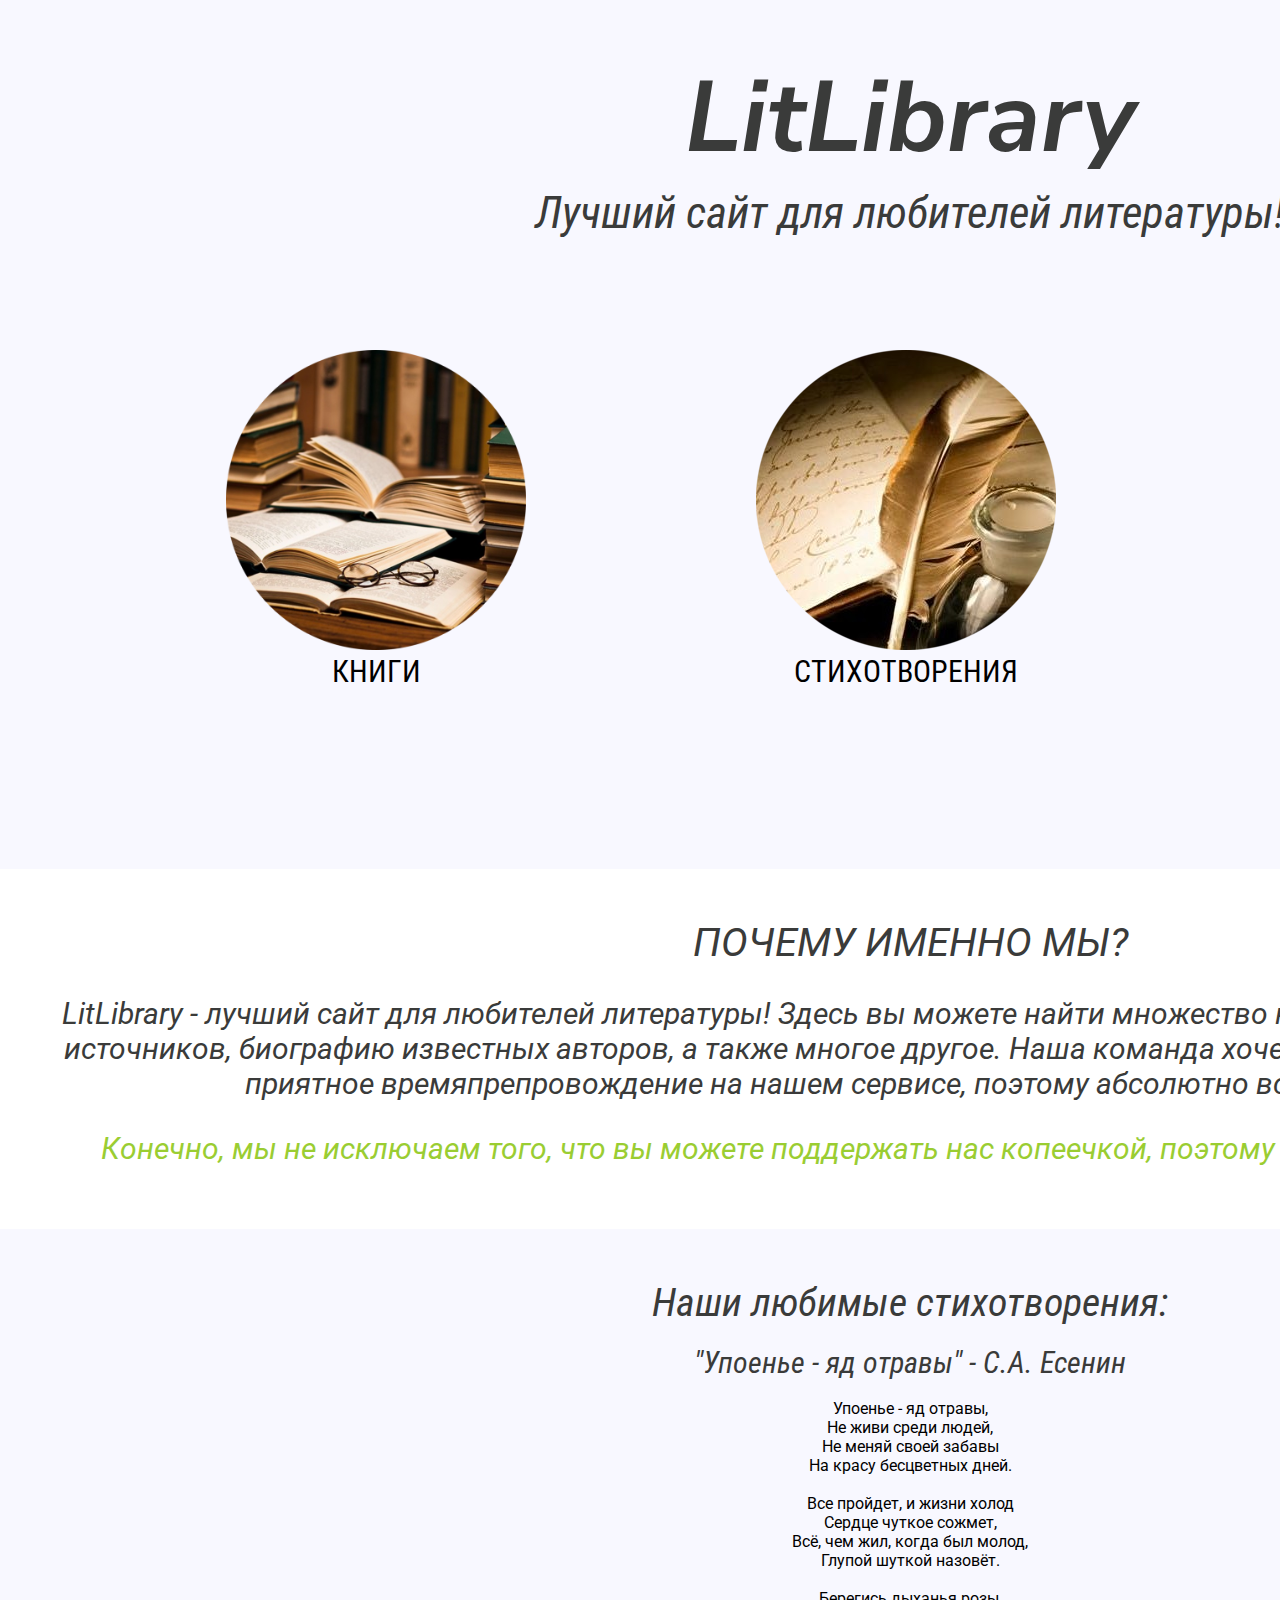
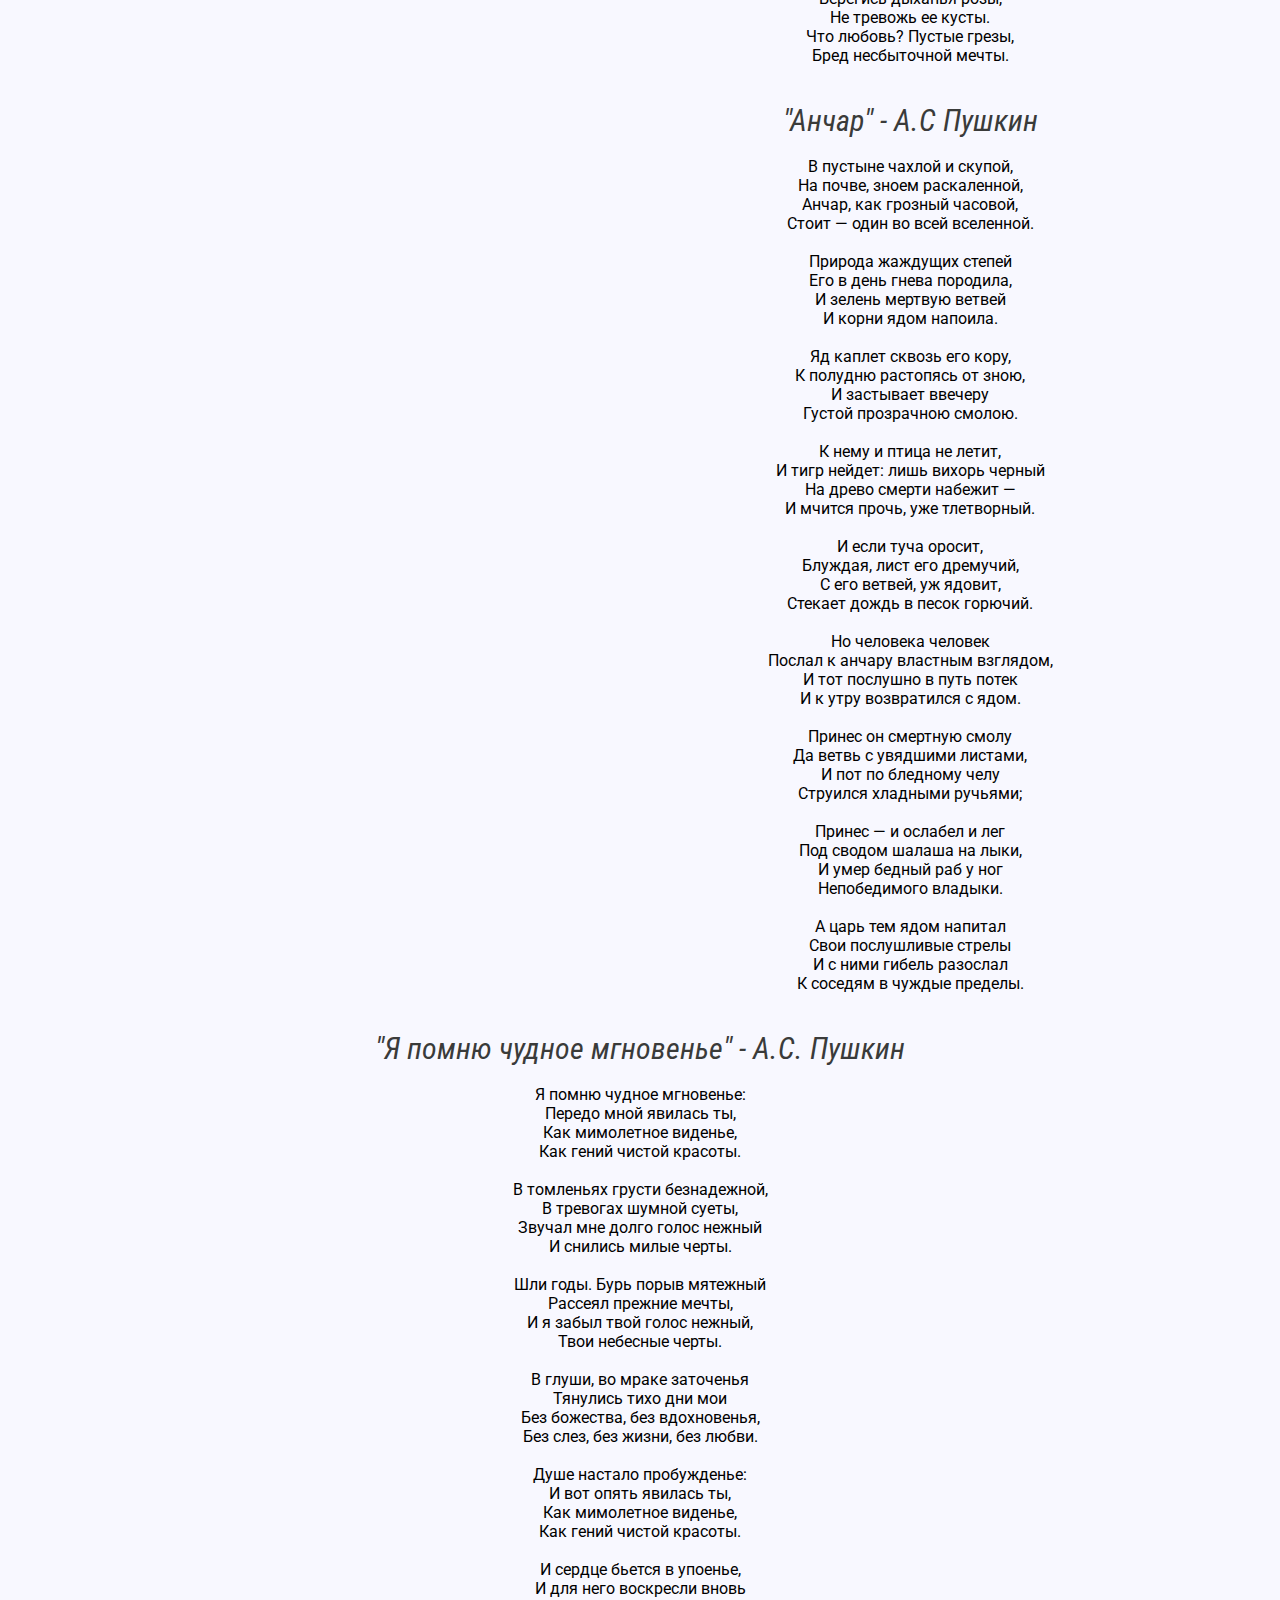
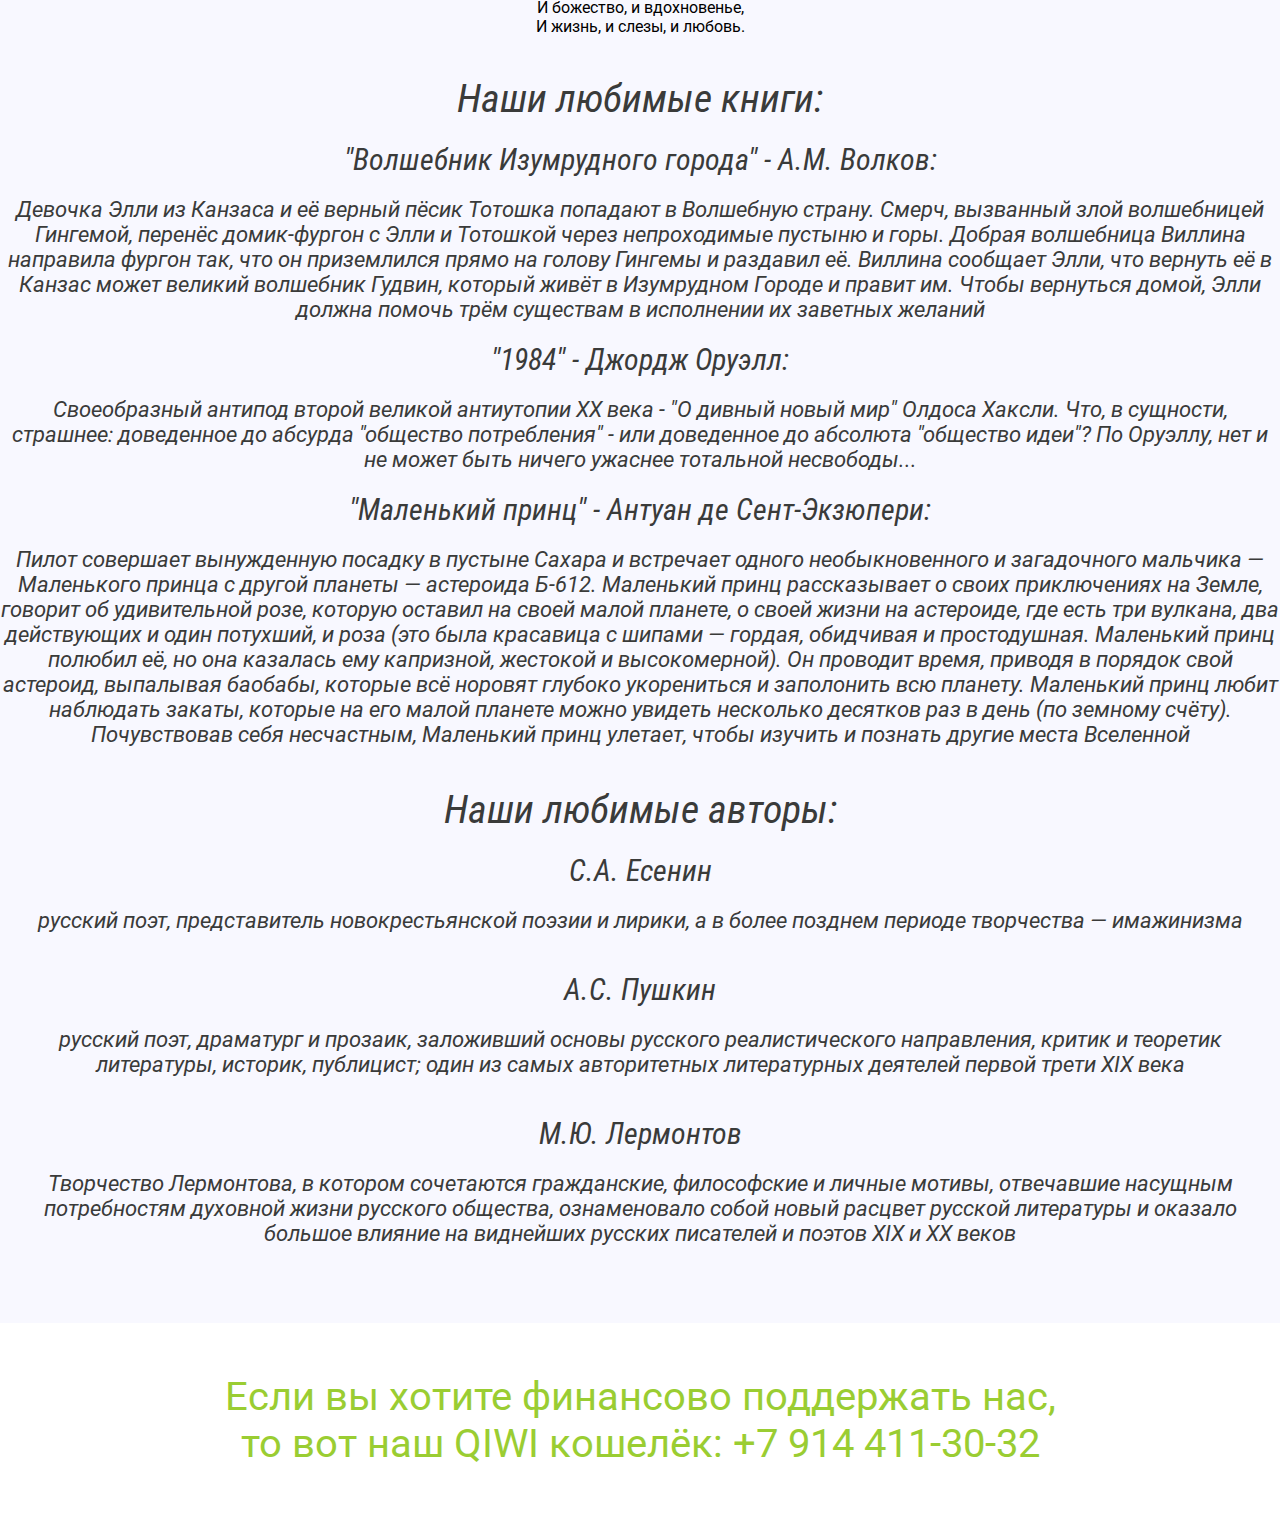
<file: index.html>
<!DOCTYPE html>
<html lang="ru">
<head>
    <meta charset="UTF-8">
    <meta name="viewport" content="width=device-width, initial-scale=1.0">
    <meta http-equiv="X-UA-Compatible" content="ie=edge">
    <link href="https://fonts.googleapis.com/css?family=Nunito+Sans|Roboto|Roboto+Condensed&display=swap" rel="stylesheet">
    <link rel="stylesheet" href="css/style.css">
    <title>LitLibrary - книги • стихотворения • авторы</title>
</head>
<body>
    <section class="LogoSection">
        <div class="container">
            <a href="http://127.0.0.1:5500/"><h1 class="LogoSection_h1">LitLibrary</h1></a>
            <div class="LogoSection_text">Лучший сайт для любителей литературы!</div>
        </div>
    </section>
    <section class="Categories">
        <div class="container">
            <div class="categories_img_txt">
                <div class="categories_img_txt_cont">
                    <a href="html/books.html"><img src="images/books.png" alt="" class="categories_img"></a>
                    <div class="categories_txt">
                        КНИГИ
                    </div>
                </div>
                <div class="categories_img_txt_cont">
                    <a href="html/poems.html"><img src="images/poems.png" alt="" class="categories_img"></a>
                    <div class="categories_txt">
                        СТИХОТВОРЕНИЯ
                    </div>
                </div>
                <div class="categories_img_txt_cont">
                    <a href="html/autors.html"><img src="images/autors.png" alt="" class="categories_img"></a>
                    <div class="categories_txt">
                        АВТОРЫ
                    </div>
                </div>
            </div>
        </div>
    </section>
    <section class="description">
        <div class="container">
            <div class="description_text">
                ПОЧЕМУ ИМЕННО МЫ?
            </div>
            <div class="description_text1">
                LitLibrary - лучший сайт для любителей литературы! Здесь вы можете найти множество книг и стихотворений из открытых источников, биографию известных авторов, а также многое другое. Наша команда хочет предоставить вам максимально приятное времяпрепровождение на нашем сервисе, поэтому абсолютно всё здесь БЕСПЛАТНО! 
            </div>
            <div class="description_text2">
                Конечно, мы не исключаем того, что вы можете поддержать нас копеечкой, поэтому ниже будет наш QIWI кошелёк :)
            </div>
        </div>
    </section>
    <section class="top">
        <div class="container">
            <div class="top_text">
                Наши любимые стихотворения:
            </div>
            <div class="top_top1">
                <br>
                <span class="poem_name">"Упоенье - яд отравы" - С.А. Есенин <br> </span>
                <br>
                Упоенье - яд отравы,<br>
                Не живи среди людей,<br>
                Не меняй своей забавы<br>
                На красу бесцветных дней.<br>
                <br>
                Всe пройдeт, и жизни холод<br>
                Сердце чуткое сожмeт,<br>
                Всё, чем жил, когда был молод,<br>
                Глупой шуткой назовёт.<br>
                <br>
                Берегись дыханья розы,<br>
                Не тревожь еe кусты.<br>
                Что любовь? Пустые грeзы,<br>
                Бред несбыточной мечты.<br>
                <br>
            </div>
            <div class="top_top2">
                <br>
                <span class="poem_name">"Анчар" - А.С Пушкин <br> </span>
                <br>
                В пустыне чахлой и скупой, <br>
                На почве, зноем раскаленной,<br>
                Анчар, как грозный часовой,<br>
                Стоит — один во всей вселенной.<br>
                <br>
                Природа жаждущих степей<br>
                Его в день гнева породила,<br>
                И зелень мертвую ветвей<br>
                И корни ядом напоила.<br>
                <br>
                Яд каплет сквозь его кору,<br>
                К полудню растопясь от зною,<br>
                И застывает ввечеру<br>
                Густой прозрачною смолою.<br>
                <br>
                К нему и птица не летит,<br>
                И тигр нейдет: лишь вихорь черный<br>
                На древо смерти набежит —<br>
                И мчится прочь, уже тлетворный.<br>
                <br>
                И если туча оросит,<br>
                Блуждая, лист его дремучий,<br>
                С его ветвей, уж ядовит,<br>
                Стекает дождь в песок горючий.<br>
                <br>
                Но человека человек<br>
                Послал к анчару властным взглядом,<br>
                И тот послушно в путь потек<br>
                И к утру возвратился с ядом.<br>
                <br>
                Принес он смертную смолу<br>
                Да ветвь с увядшими листами,<br>
                И пот по бледному челу<br>
                Струился хладными ручьями;<br>
                <br>
                Принес — и ослабел и лег<br>
                Под сводом шалаша на лыки,<br>
                И умер бедный раб у ног<br>
                Непобедимого владыки.<br>
                <br>
                А царь тем ядом напитал<br>
                Свои послушливые стрелы<br>
                И с ними гибель разослал<br>
                К соседям в чуждые пределы.<br>
                <br>
            </div>
        </div>
        <div class="top_top2">
            <br>
            <span class="poem_name">"Я помню чудное мгновенье" - А.С. Пушкин <br></span>
            <br>
            Я помню чудное мгновенье:<br>
            Передо мной явилась ты,<br>
            Как мимолетное виденье,<br>
            Как гений чистой красоты.<br>
            <br>
            В томленьях грусти безнадежной,<br>
            В тревогах шумной суеты,<br>
            Звучал мне долго голос нежный<br>
            И снились милые черты.<br>
            <br>
            Шли годы. Бурь порыв мятежный<br>
            Рассеял прежние мечты,<br>
            И я забыл твой голос нежный,<br>
            Твои небесные черты.<br>
            <br>
            В глуши, во мраке заточенья<br>
            Тянулись тихо дни мои<br>
            Без божества, без вдохновенья,<br>
            Без слез, без жизни, без любви.<br>
            <br>
            Душе настало пробужденье:<br>
            И вот опять явилась ты,<br>
            Как мимолетное виденье,<br>
            Как гений чистой красоты.<br>
            <br>
            И сердце бьется в упоенье,<br>
            И для него воскресли вновь<br>
            И божество, и вдохновенье,<br>
            И жизнь, и слезы, и любовь.<br>
            <br>
        </div>
        <div class="top_text3">
            Наши любимые книги:
        </div>
        <div class="top_top3"><a href="https://azku.ru/volkov-skazki/volshebnik-izumrudnogo-goroda.html"><div class="poem_name">"Волшебник Изумрудного города" - А.М. Волков:<br></div><div class="top_description"> Девочка Элли из Канзаса и её верный пёсик Тотошка попадают в Волшебную страну. Смерч, вызванный злой волшебницей Гингемой, перенёс домик-фургон с Элли и Тотошкой через непроходимые пустыню и горы. Добрая волшебница Виллина направила фургон так, что он приземлился прямо на голову Гингемы и раздавил её. Виллина сообщает Элли, что вернуть её в Канзас может великий волшебник Гудвин, который живёт в Изумрудном Городе и правит им. Чтобы вернуться домой, Элли должна помочь трём существам в исполнении их заветных желаний</div></a>
        <a href="https://booksread.ru/read/1984"><div class="poem_name">"1984" - Джордж Оруэлл:<br></div><div class="top_description">Своеобразный антипод второй великой антиутопии XX века - "О дивный новый мир" Олдоса Хаксли. Что, в сущности, страшнее: доведенное до абсурда "общество потребления" - или доведенное до абсолюта "общество идеи"? По Оруэллу, нет и не может быть ничего ужаснее тотальной несвободы...</div></div></a>
        <a href="http://www.lib.ru/EKZUPERY/mprinc.txt"><div class="poem_name">"Маленький принц" - Антуан де Сент-Экзюпери:<br></div><div class="top_description">Пилот совершает вынужденную посадку в пустыне Сахара и встречает одного необыкновенного и загадочного мальчика — Маленького принца с другой планеты — астероида Б-612. Маленький принц рассказывает о своих приключениях на Земле, говорит об удивительной розе, которую оставил на своей малой планете, о своей жизни на астероиде, где есть три вулкана, два действующих и один потухший, и роза (это была красавица с шипами — гордая, обидчивая и простодушная. Маленький принц полюбил её, но она казалась ему капризной, жестокой и высокомерной). Он проводит время, приводя в порядок свой астероид, выпалывая баобабы, которые всё норовят глубоко укорениться и заполонить всю планету. Маленький принц любит наблюдать закаты, которые на его малой планете можно увидеть несколько десятков раз в день (по земному счёту). Почувствовав себя несчастным, Маленький принц улетает, чтобы изучить и познать другие места Вселенной</div> </div></a></div>
        <br>
        <div class="top_text4">
            Наши любимые авторы:
        </div>
        <div class="top_top4">
            <div class="poem_name">С.А. Есенин</div> 
            <div class="top_description">русский поэт, представитель новокрестьянской поэзии и лирики, а в более позднем периоде творчества — имажинизма
            </div>
            <br>
            <div class="poem_name"> А.С. Пушкин</div> 
            <div class="top_description">
                русский поэт, драматург и прозаик, заложивший основы русского реалистического направления, критик и теоретик литературы, историк, публицист; один из самых авторитетных литературных деятелей первой трети XIX века
            </div>
            <br>
            <div class="poem_name">М.Ю. Лермонтов </div> 
            <div class="top_description">
                Творчество Лермонтова, в котором сочетаются гражданские, философские и личные мотивы, отвечавшие насущным потребностям духовной жизни русского общества, ознаменовало собой новый расцвет русской литературы и оказало большое влияние на виднейших русских писателей и поэтов XIX и XX веков
            </div>
            <br><br><br>
        </div>
        <div class="qiwi">
            <div class="qiwi_txt">Если вы хотите финансово поддержать нас, <br> то вот наш QIWI кошелёк: +7 914 411-30-32</div>
        </div>
    </div>
    </section>
</body>
</html>
</file>
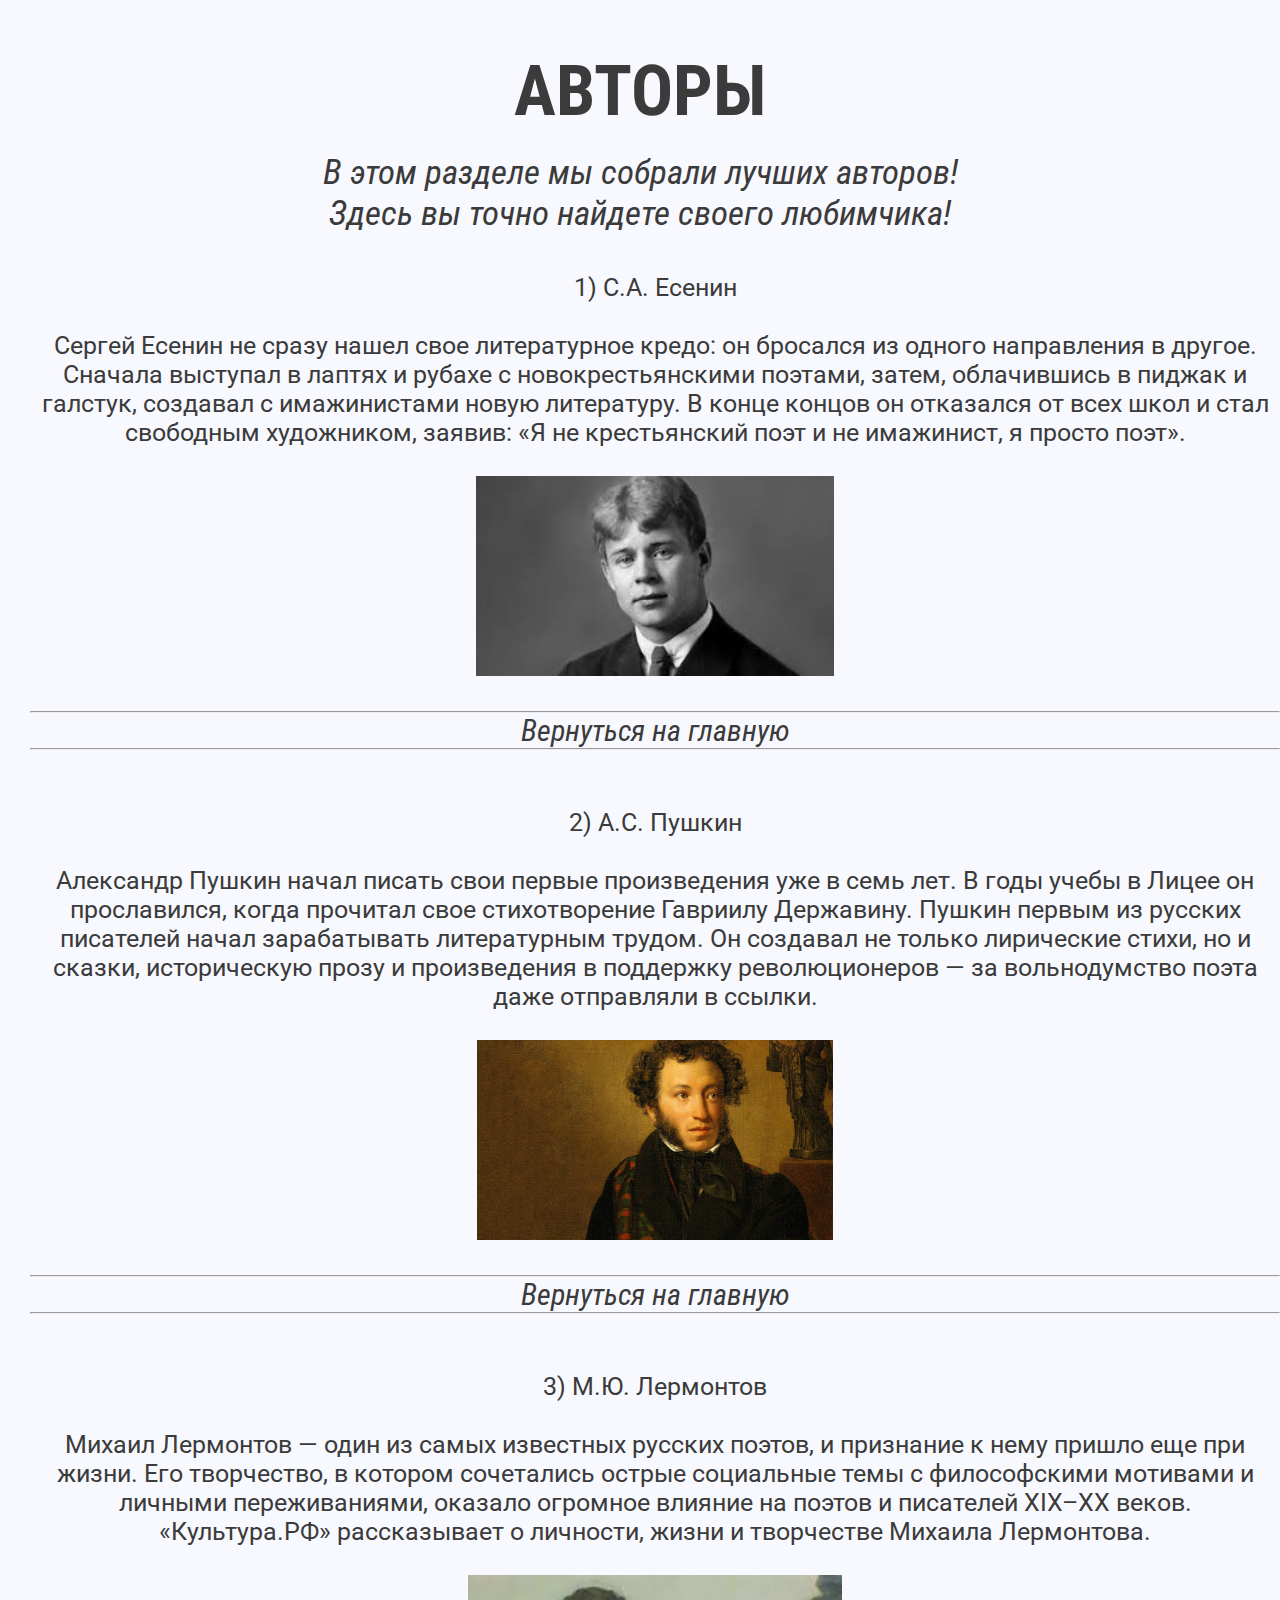
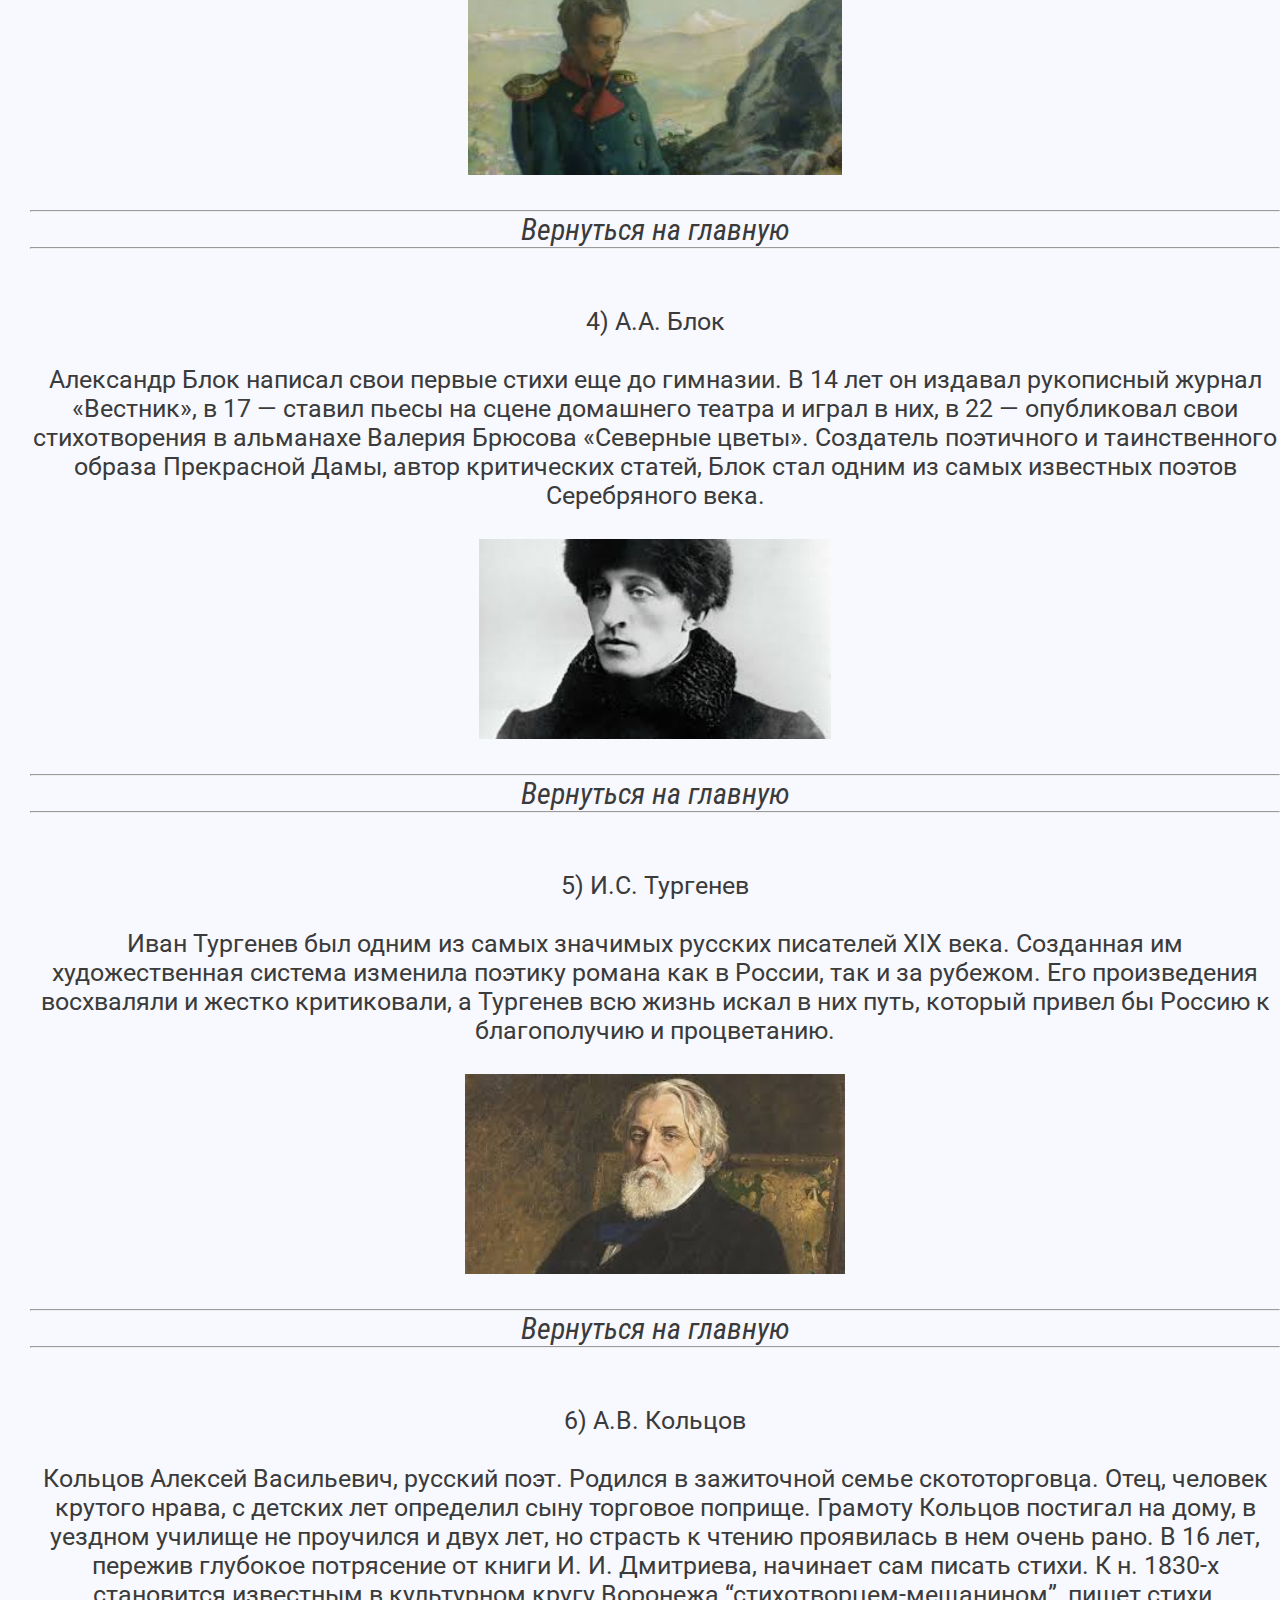
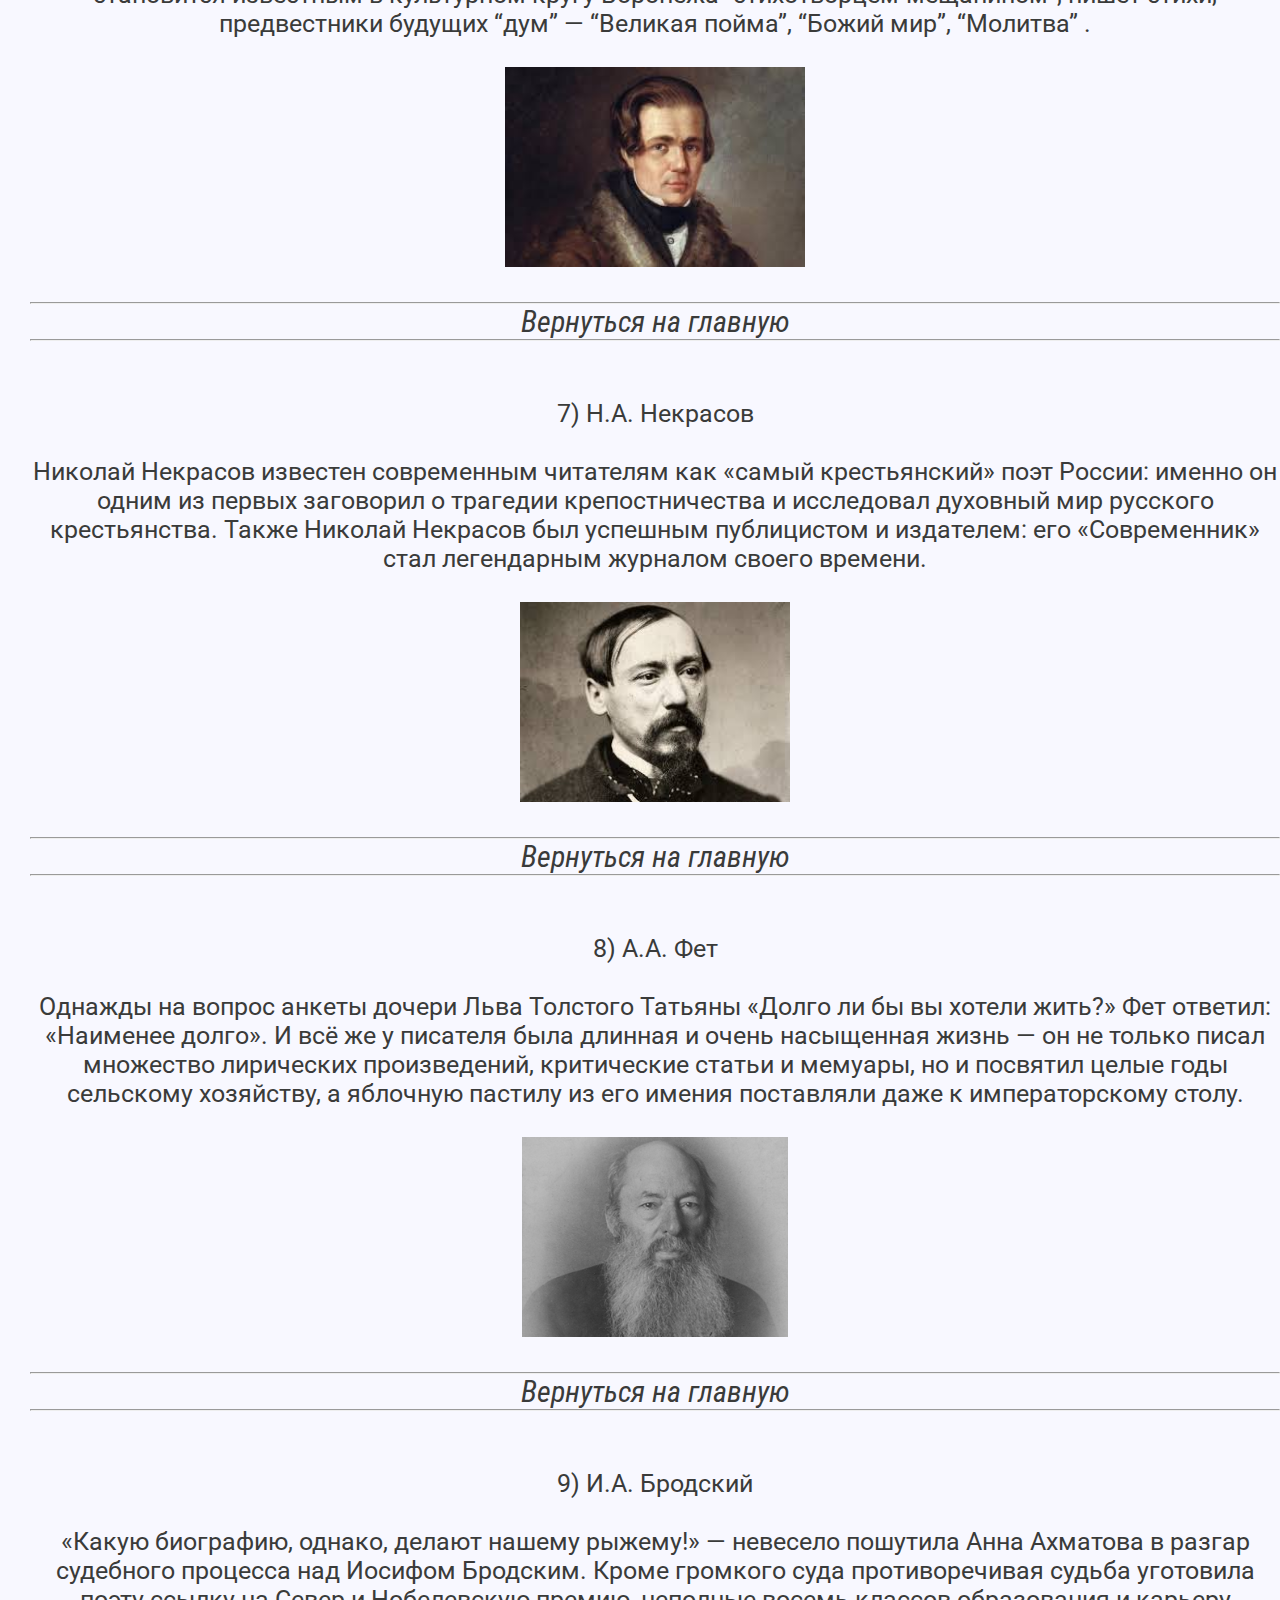
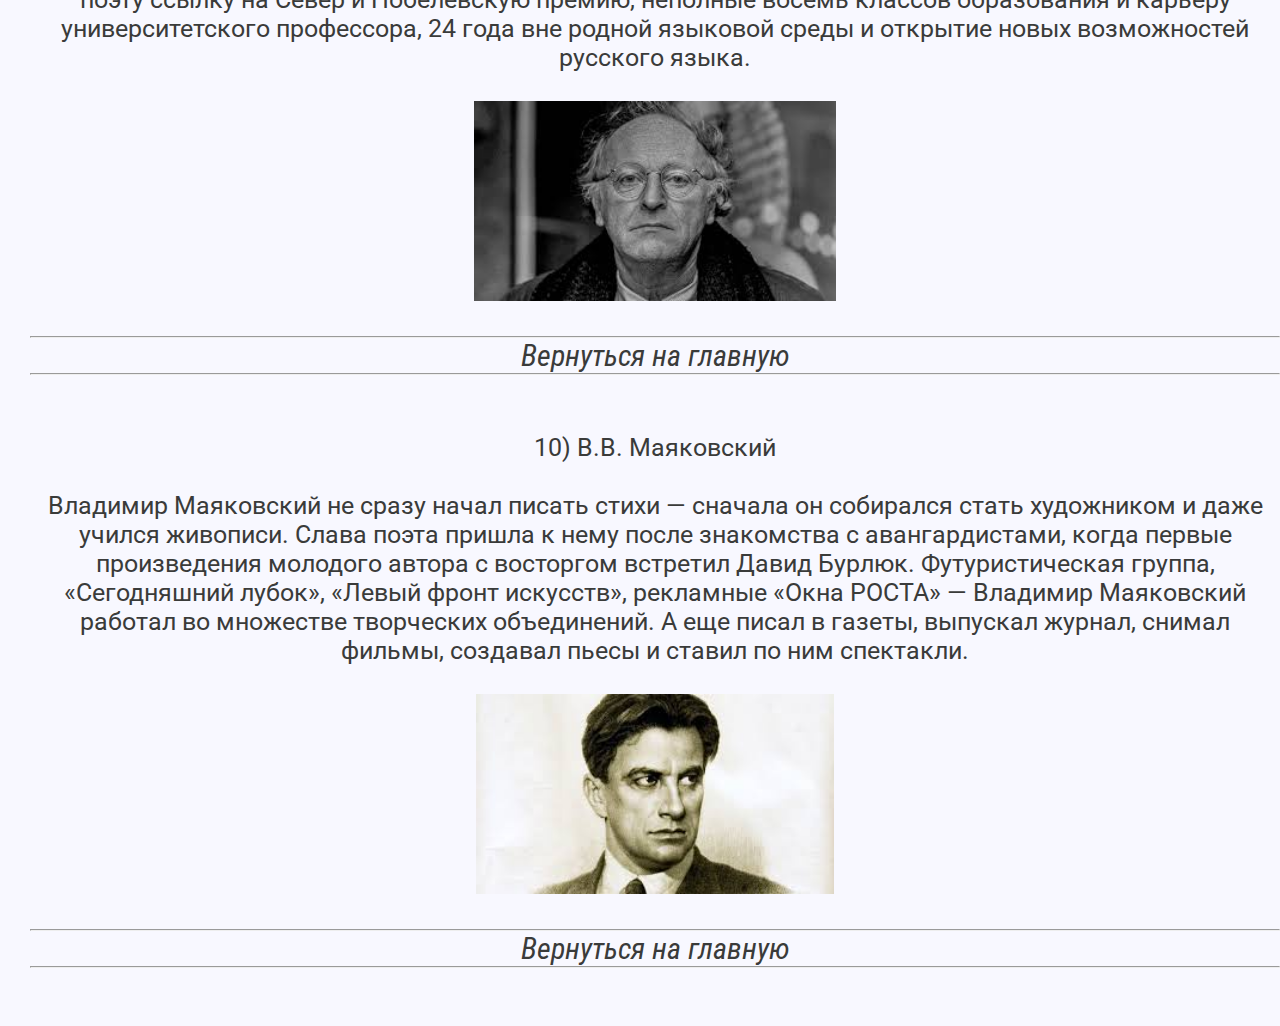
<file: html/autors.html>
<!DOCTYPE html>
<html lang="ru">
<head>
    <meta charset="UTF-8">
    <meta name="viewport" content="width=device-width, initial-scale=1.0">
    <meta http-equiv="X-UA-Compatible" content="ie=edge">
    <link href="https://fonts.googleapis.com/css?family=Nunito+Sans|Roboto|Roboto+Condensed&display=swap" rel="stylesheet">
    <link rel="stylesheet" href="../css/autors.css">
    <title>Авторы</title>
</head>
<body>
    <section class="FirstSection">
        <div class="container">
            <h1>АВТОРЫ</h1>
            <div class="FirstSection_txt">
            В этом разделе мы собрали лучших авторов! <br> Здесь вы точно найдете своего любимчика!
            </div>
            <br>
        </div>
    </section>
    <section class="SecondSection">
        <div class="container">
            <div class="SecondSection_autors">
            1) С.А. Есенин<br>
            <br>
            Сергей Есенин не сразу нашел свое литературное кредо: он бросался из одного направления в другое. Сначала выступал в лаптях и рубахе с новокрестьянскими поэтами, затем, облачившись в пиджак и галстук, создавал с имажинистами новую литературу. В конце концов он отказался от всех школ и стал свободным художником, заявив: «Я не крестьянский поэт и не имажинист, я просто поэт».
            <br>
            <br>
            <img src="../images/Есенин.jpg" class="autors_img">
            <br><br>
            <hr>
            <span class="back"><a href="../index.html">Вернуться на главную</a></span>
            <hr>
            <br><br>
            2) А.С. Пушкин<br>
            <br>
            Александр Пушкин начал писать свои первые произведения уже в семь лет. В годы учебы в Лицее он прославился, когда прочитал свое стихотворение Гавриилу Державину. Пушкин первым из русских писателей начал зарабатывать литературным трудом. Он создавал не только лирические стихи, но и сказки, историческую прозу и произведения в поддержку революционеров — за вольнодумство поэта даже отправляли в ссылки.
            <br><br>
            <img src="../images/Пушкин.jpg" class="autors_img">
            <br><br>
            <hr>
            <span class="back"><a href="../index.html">Вернуться на главную</a></span>
            <hr>
            <br><br>
            3) М.Ю. Лермонтов<br>
            <br>
            Михаил Лермонтов — один из самых известных русских поэтов, и признание к нему пришло еще при жизни. Его творчество, в котором сочетались острые социальные темы с философскими мотивами и личными переживаниями, оказало огромное влияние на поэтов и писателей XIX–XX веков. «Культура.РФ» рассказывает о личности, жизни и творчестве Михаила Лермонтова.
            <br><br>
            <img src="../images/лермонтов.jpg" class="autors_img">
            <br><br>
            <hr>
            <span class="back"><a href="../index.html">Вернуться на главную</a></span>
            <hr>
            <br><br>
            4) А.А. Блок<br>
            <br>
            Александр Блок написал свои первые стихи еще до гимназии. В 14 лет он издавал рукописный журнал «Вестник», в 17 — ставил пьесы на сцене домашнего театра и играл в них, в 22 — опубликовал свои стихотворения в альманахе Валерия Брюсова «Северные цветы». Создатель поэтичного и таинственного образа Прекрасной Дамы, автор критических статей, Блок стал одним из самых известных поэтов Серебряного века.
            <br><br>
            <img src="../images/блок.jpg" class="autors_img">
            <br><br>
            <hr>
            <span class="back"><a href="../index.html">Вернуться на главную</a></span>
            <hr>
            <br><br>
            5) И.С. Тургенев<br>
            <br>
            Иван Тургенев был одним из самых значимых русских писателей XIX века. Созданная им художественная система изменила поэтику романа как в России, так и за рубежом. Его произведения восхваляли и жестко критиковали, а Тургенев всю жизнь искал в них путь, который привел бы Россию к благополучию и процветанию.
            <br><br>
            <img src="../images/тургенев.jpg" class="autors_img">
            <br><br>
            <hr>
            <span class="back"><a href="../index.html">Вернуться на главную</a></span>
            <hr>
            <br><br>
            6) А.В. Кольцов<br>
            <br>
            Кольцов Алексей Васильевич, русский поэт. Родился в зажиточной семье скототорговца. Отец, человек крутого нрава, с детских лет определил сыну торговое поприще. Грамоту Кольцов постигал на дому, в уездном училище не проучился и двух лет, но страсть к чтению проявилась в нем очень рано. В 16 лет, пережив глубокое потрясение от книги И. И. Дмитриева, начинает сам писать стихи. К н. 1830-х становится известным в культурном кругу Воронежа “стихотворцем-мещанином”, пишет стихи, предвестники будущих “дум” — “Великая пойма”, “Божий мир”, “Молитва” .
            <br><br>
            <img src="../images/кольцов.jpg" class="autors_img">
            <br><br>
            <hr>
            <span class="back"><a href="../index.html">Вернуться на главную</a></span>
            <hr>
            <br><br>
            7) Н.А. Некрасов<br>
            <br>
            Николай Некрасов известен современным читателям как «самый крестьянский» поэт России: именно он одним из первых заговорил о трагедии крепостничества и исследовал духовный мир русского крестьянства. Также Николай Некрасов был успешным публицистом и издателем: его «Современник» стал легендарным журналом своего времени.
            <br><br>
            <img src="../images/некрасов.jpg" class="autors_img">
            <br><br>
            <hr>
            <span class="back"><a href="../index.html">Вернуться на главную</a></span>
            <hr>
            <br><br>
            8) А.А. Фет <br>
            <br>
            Однажды на вопрос анкеты дочери Льва Толстого Татьяны «Долго ли бы вы хотели жить?» Фет ответил: «Наименее долго». И всё же у писателя была длинная и очень насыщенная жизнь — он не только писал множество лирических произведений, критические статьи и мемуары, но и посвятил целые годы сельскому хозяйству, а яблочную пастилу из его имения поставляли даже к императорскому столу.
            <br><br>
            <img src="../images/фет.jpg" class="autors_img">
            <br><br>
            <hr>
            <span class="back"><a href="../index.html">Вернуться на главную</a></span>
            <hr>
            <br><br>
            9) И.А. Бродский<br>
            <br>
            «Какую биографию, однако, делают нашему рыжему!» — невесело пошутила Анна Ахматова в разгар судебного процесса над Иосифом Бродским. Кроме громкого суда противоречивая судьба уготовила поэту ссылку на Север и Нобелевскую премию, неполные восемь классов образования и карьеру университетского профессора, 24 года вне родной языковой среды и открытие новых возможностей русского языка.
            <br><br>
            <img src="../images/бродский.jpg" class="autors_img">
            <br><br>
            <hr>
            <span class="back"><a href="../index.html">Вернуться на главную</a></span>
            <hr>
            <br><br>
            10) В.В. Маяковский<br>
            <br>
            Владимир Маяковский не сразу начал писать стихи — сначала он собирался стать художником и даже учился живописи. Слава поэта пришла к нему после знакомства с авангардистами, когда первые произведения молодого автора с восторгом встретил Давид Бурлюк. Футуристическая группа, «Сегодняшний лубок», «Левый фронт искусств», рекламные «Окна РОСТА» — Владимир Маяковский работал во множестве творческих объединений. А еще писал в газеты, выпускал журнал, снимал фильмы, создавал пьесы и ставил по ним спектакли.
            <br><br>
            <img src="../images/маяковский.jpg" class="autors_img">
            <br><br>
            <hr>
            <span class="back"><a href="../index.html">Вернуться на главную</a></span>
            <hr>
            <br><br>
            </div>
        </div>
    </section>
</body>
</html>
</file>
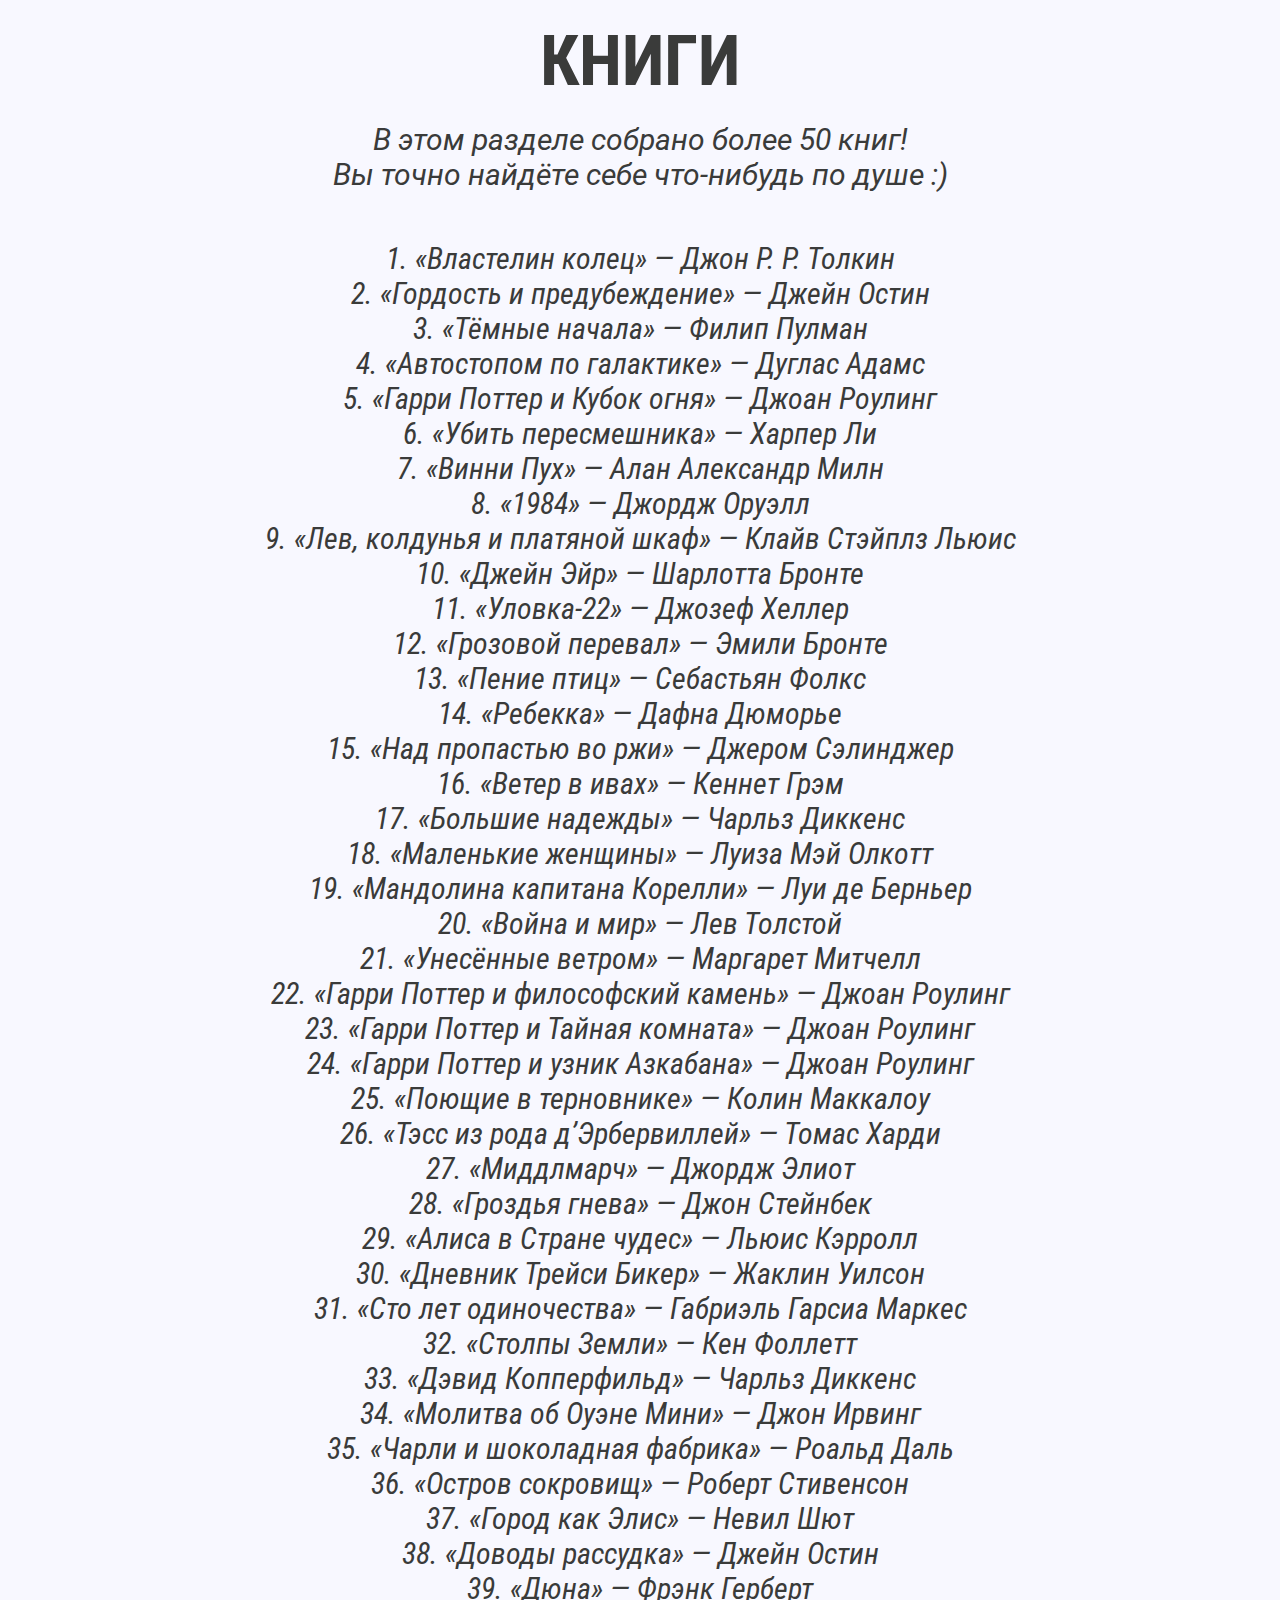
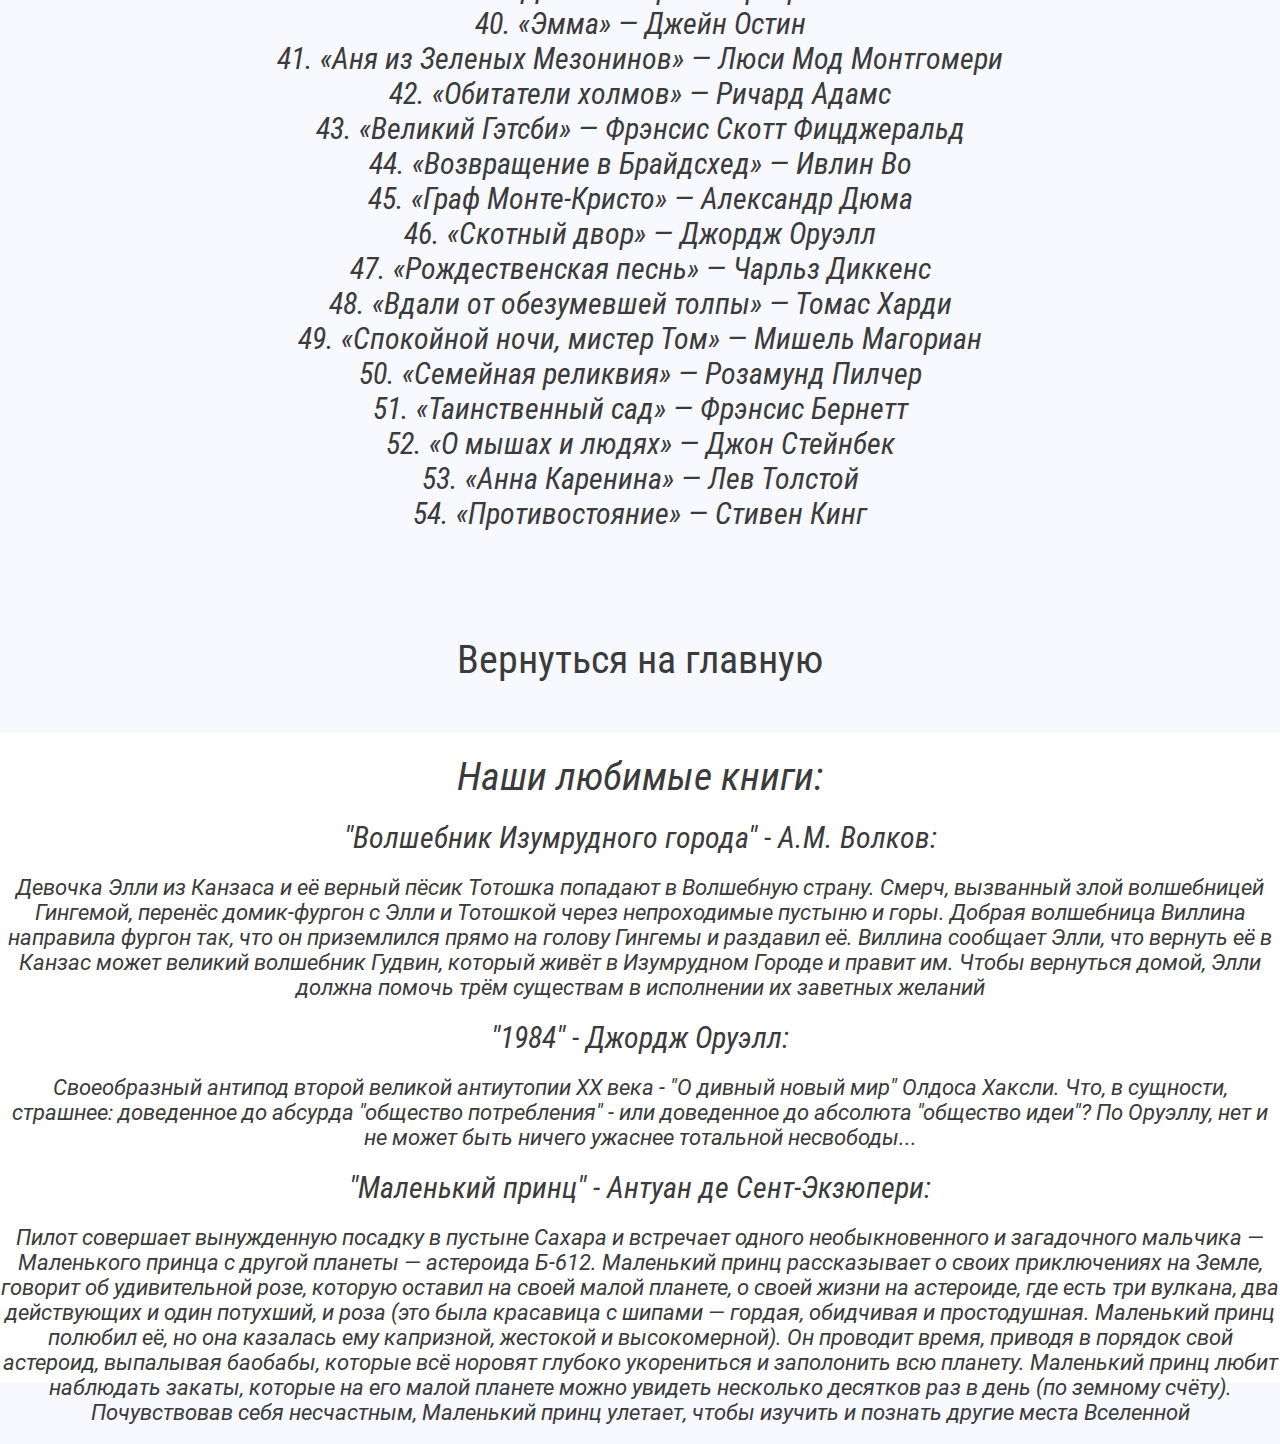
<file: html/books.html>
<!DOCTYPE html>
<html lang="ru">
<head>
    <meta charset="UTF-8">
    <meta name="viewport" content="width=device-width, initial-scale=1.0">
    <meta http-equiv="X-UA-Compatible" content="ie=edge">
    <link href="https://fonts.googleapis.com/css?family=Nunito+Sans|Roboto|Roboto+Condensed&display=swap" rel="stylesheet">
    <link rel="stylesheet" href="../css/books.css">
    <title>Книги</title>
</head>
<body>
    <section class="SecondSection">
        <div class="container">       
            <h1>КНИГИ</h1>
            <div class="FirstSection_txt">
            В этом разделе собрано более 50 книг! <br> Вы точно найдёте себе что-нибудь по душе :)
            </div>
            <br>
        </div>
</section class="SecondSection">
    <div class="container"><div class="SecondSection_Books">
        1. «Властелин колец» — Джон Р. Р. Толкин <br>
        2. «Гордость и предубеждение» — Джейн Остин <br>
        3. «Тёмные начала» — Филип Пулман <br>
        4. «Автостопом по галактике» — Дуглас Адамс <br>
        5. «Гарри Поттер и Кубок огня» — Джоан Роулинг <br>
        6. «Убить пересмешника» — Харпер Ли <br>
        7. «Винни Пух» — Алан Александр Милн <br>
        8. «1984» — Джордж Оруэлл <br>
        9. «Лев, колдунья и платяной шкаф» — Клайв Стэйплз Льюис <br>
        10. «Джейн Эйр» — Шарлотта Бронте <br>
        11. «Уловка-22» — Джозеф Хеллер <br>
        12. «Грозовой перевал» — Эмили Бронте <br>
        13. «Пение птиц» — Себастьян Фолкс <br>
        14. «Ребекка» — Дафна Дюморье <br>
        15. «Над пропастью во ржи» — Джером Сэлинджер <br>
        16. «Ветер в ивах» — Кеннет Грэм <br>
        17. «Большие надежды» — Чарльз Диккенс <br>
        18. «Маленькие женщины» — Луиза Мэй Олкотт <br>
        19. «Мандолина капитана Корелли» — Луи де Берньер <br>
        20. «Война и мир» — Лев Толстой <br>
        21. «Унесённые ветром» — Маргарет Митчелл <br>
        22. «Гарри Поттер и философский камень» — Джоан Роулинг <br>
        23. «Гарри Поттер и Тайная комната» — Джоан Роулинг <br>
        24. «Гарри Поттер и узник Азкабана» — Джоан Роулинг <br>
        25. «Поющие в терновнике» — Колин Маккалоу <br>
        26. «Тэсс из рода д’Эрбервиллей» — Томас Харди <br>
        27. «Миддлмарч» — Джордж Элиот <br>
        28. «Гроздья гнева» — Джон Стейнбек <br>
        29. «Алиса в Стране чудес» — Льюис Кэрролл <br>
        30. «Дневник Трейси Бикер» — Жаклин Уилсон <br>
        31. «Сто лет одиночества» — Габриэль Гарсиа Маркес <br>
        32. «Столпы Земли» — Кен Фоллетт <br>
        33. «Дэвид Копперфильд» — Чарльз Диккенс <br>
        34. «Молитва об Оуэне Мини» — Джон Ирвинг <br>
        35. «Чарли и шоколадная фабрика» — Роальд Даль <br>
        36. «Остров сокровищ» — Роберт Стивенсон<br>
        37. «Город как Элис» — Невил Шют <br>
        38. «Доводы рассудка» — Джейн Остин <br>
        39. «Дюна» — Фрэнк Герберт <br>
        40. «Эмма» — Джейн Остин <br>
        41. «Аня из Зеленых Мезонинов» — Люси Мод Монтгомери <br>
        42. «Обитатели холмов» — Ричард Адамс <br>
        43. «Великий Гэтсби» — Фрэнсис Скотт Фицджеральд <br>
        44. «Возвращение в Брайдсхед» — Ивлин Во <br>
        45. «Граф Монте-Кристо» — Александр Дюма <br>
        46. «Скотный двор» — Джордж Оруэлл <br>
        47. «Рождественская песнь» — Чарльз Диккенс <br>
        48. «Вдали от обезумевшей толпы» — Томас Харди <br>
        49. «Спокойной ночи, мистер Том» — Мишель Магориан <br>
        50. «Семейная реликвия» — Розамунд Пилчер <br>
        51. «Таинственный сад» — Фрэнсис Бернетт <br>
        52. «О мышах и людях» — Джон Стейнбек <br>
        53. «Анна Каренина» — Лев Толстой <br>
        54. «Противостояние» — Стивен Кинг<br>
        <br>
        <br>
        <br>
        <span class="back"><a href="../index.html">Вернуться на главную</a></span>
    </div>
</div>
    
    <section class = "top">
        <div class="container">
            <div class="top_text">
                Наши любимые книги:
            </div>
            <div class="top_top"><a href="https://azku.ru/volkov-skazki/volshebnik-izumrudnogo-goroda.html"><div class="poem_name">"Волшебник Изумрудного города" - А.М. Волков:<br></div><div class="top_description"> Девочка Элли из Канзаса и её верный пёсик Тотошка попадают в Волшебную страну. Смерч, вызванный злой волшебницей Гингемой, перенёс домик-фургон с Элли и Тотошкой через непроходимые пустыню и горы. Добрая волшебница Виллина направила фургон так, что он приземлился прямо на голову Гингемы и раздавил её. Виллина сообщает Элли, что вернуть её в Канзас может великий волшебник Гудвин, который живёт в Изумрудном Городе и правит им. Чтобы вернуться домой, Элли должна помочь трём существам в исполнении их заветных желаний</div></a>
            <a href="https://booksread.ru/read/1984"><div class="poem_name">"1984" - Джордж Оруэлл:<br></div><div class="top_description">Своеобразный антипод второй великой антиутопии XX века - "О дивный новый мир" Олдоса Хаксли. Что, в сущности, страшнее: доведенное до абсурда "общество потребления" - или доведенное до абсолюта "общество идеи"? По Оруэллу, нет и не может быть ничего ужаснее тотальной несвободы...</div></div></a>
            <a href="http://www.lib.ru/EKZUPERY/mprinc.txt"><div class="poem_name">"Маленький принц" - Антуан де Сент-Экзюпери:<br></div><div class="top_description">Пилот совершает вынужденную посадку в пустыне Сахара и встречает одного необыкновенного и загадочного мальчика — Маленького принца с другой планеты — астероида Б-612. Маленький принц рассказывает о своих приключениях на Земле, говорит об удивительной розе, которую оставил на своей малой планете, о своей жизни на астероиде, где есть три вулкана, два действующих и один потухший, и роза (это была красавица с шипами — гордая, обидчивая и простодушная. Маленький принц полюбил её, но она казалась ему капризной, жестокой и высокомерной). Он проводит время, приводя в порядок свой астероид, выпалывая баобабы, которые всё норовят глубоко укорениться и заполонить всю планету. Маленький принц любит наблюдать закаты, которые на его малой планете можно увидеть несколько десятков раз в день (по земному счёту). Почувствовав себя несчастным, Маленький принц улетает, чтобы изучить и познать другие места Вселенной</div> </div></a></div>
            <br>
        </div>
    </section>
</body>
</html>
</file>
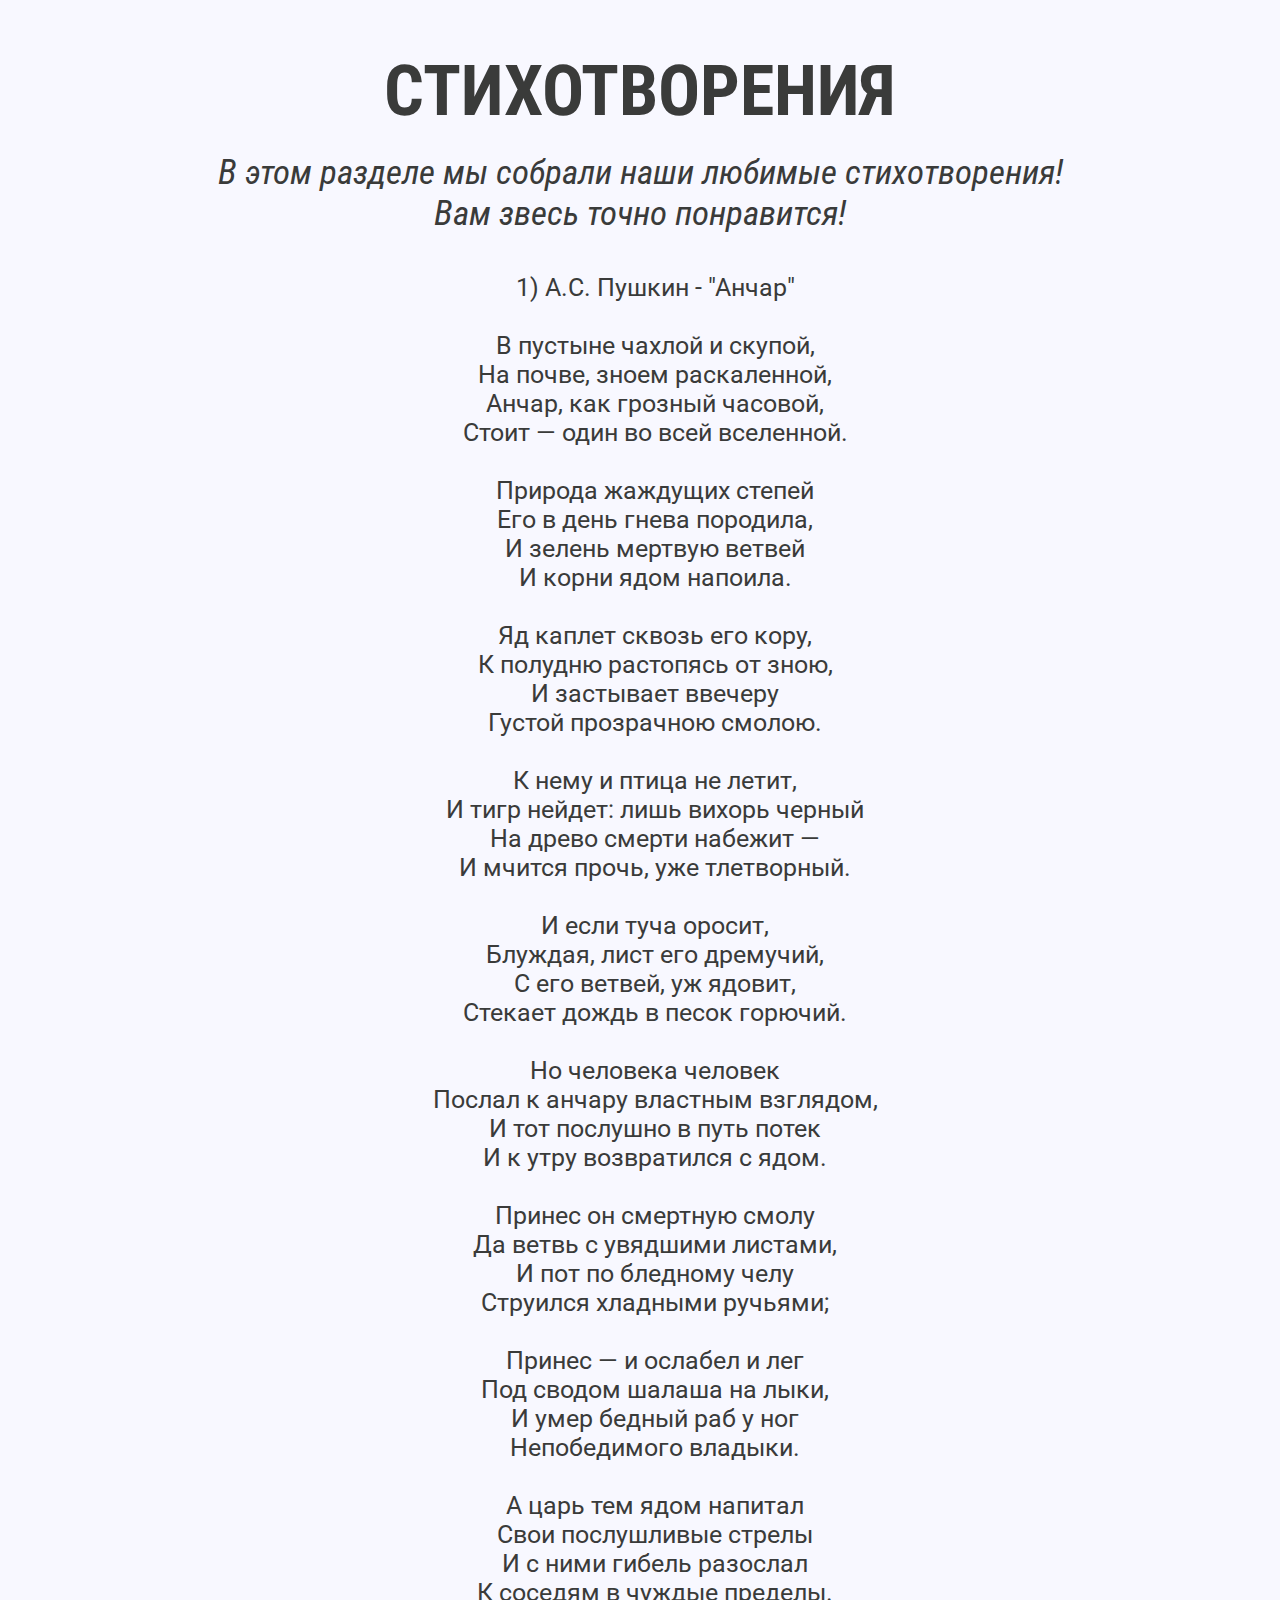
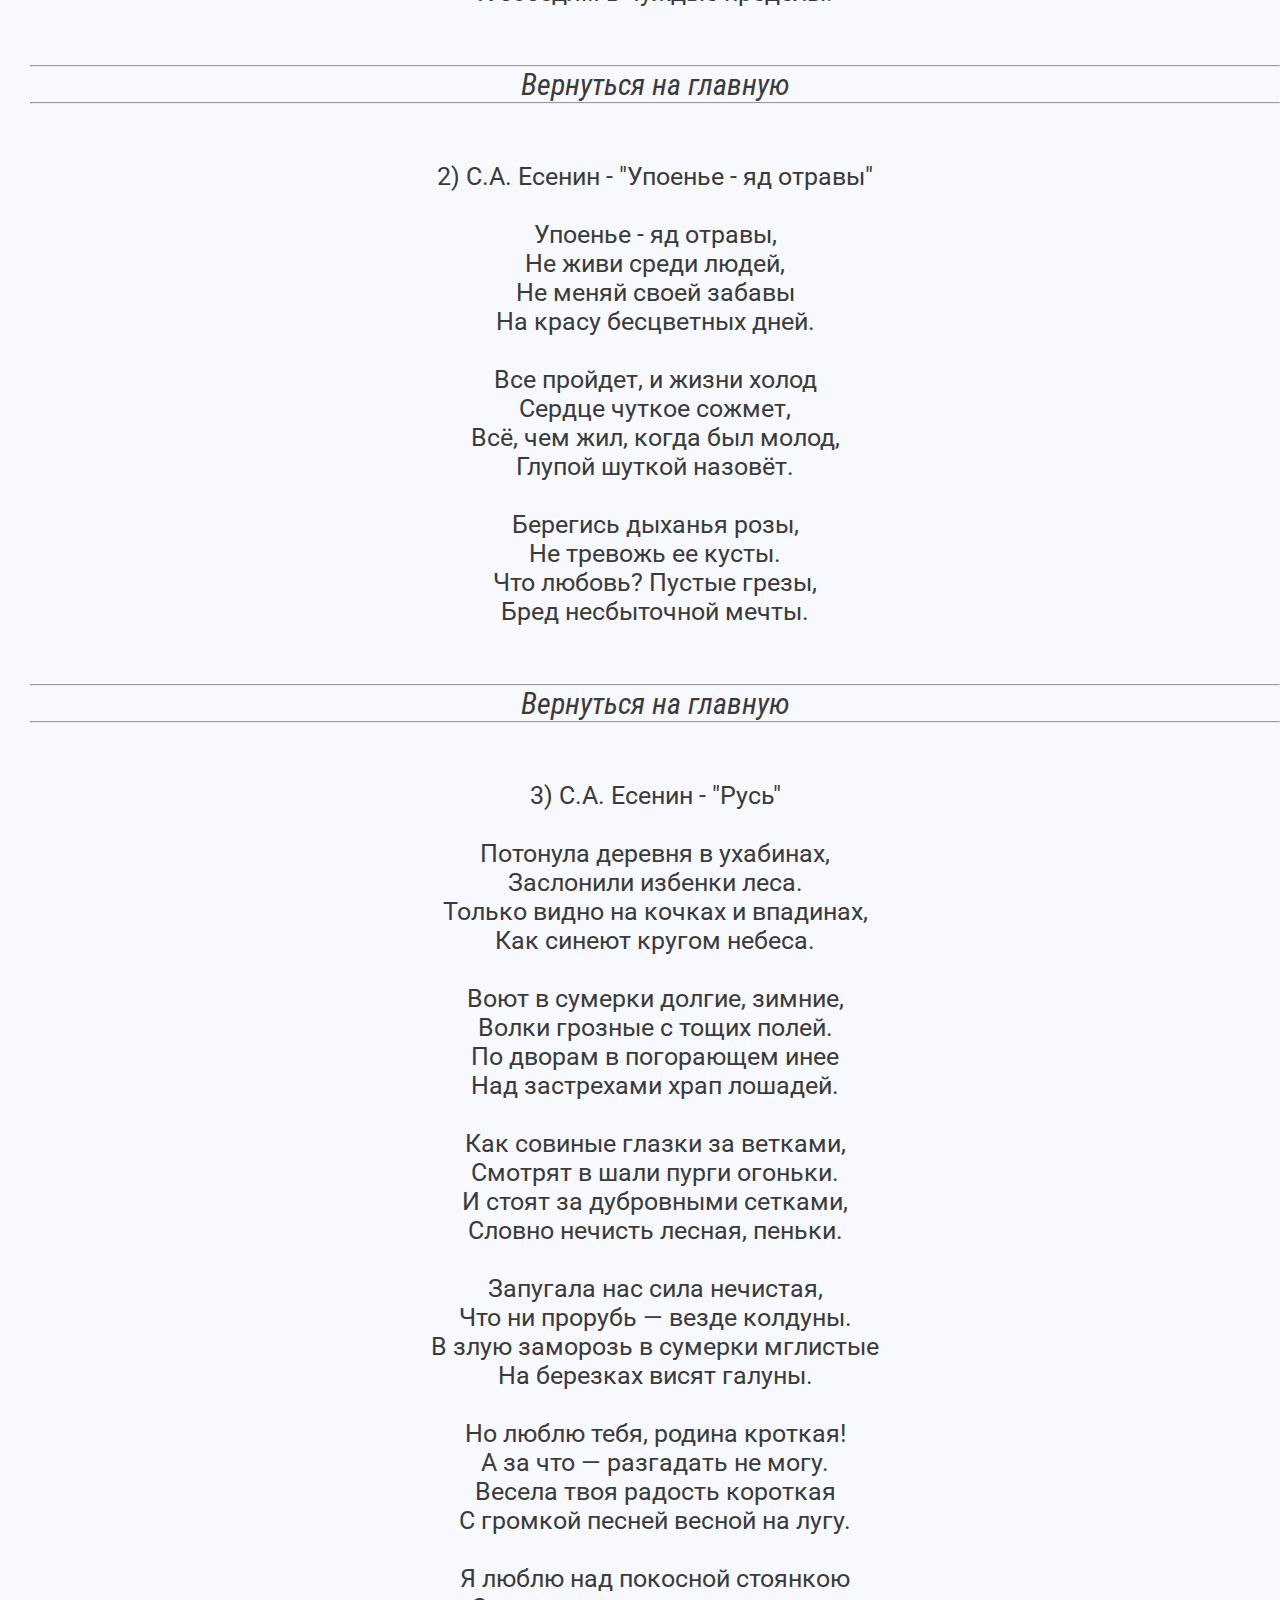
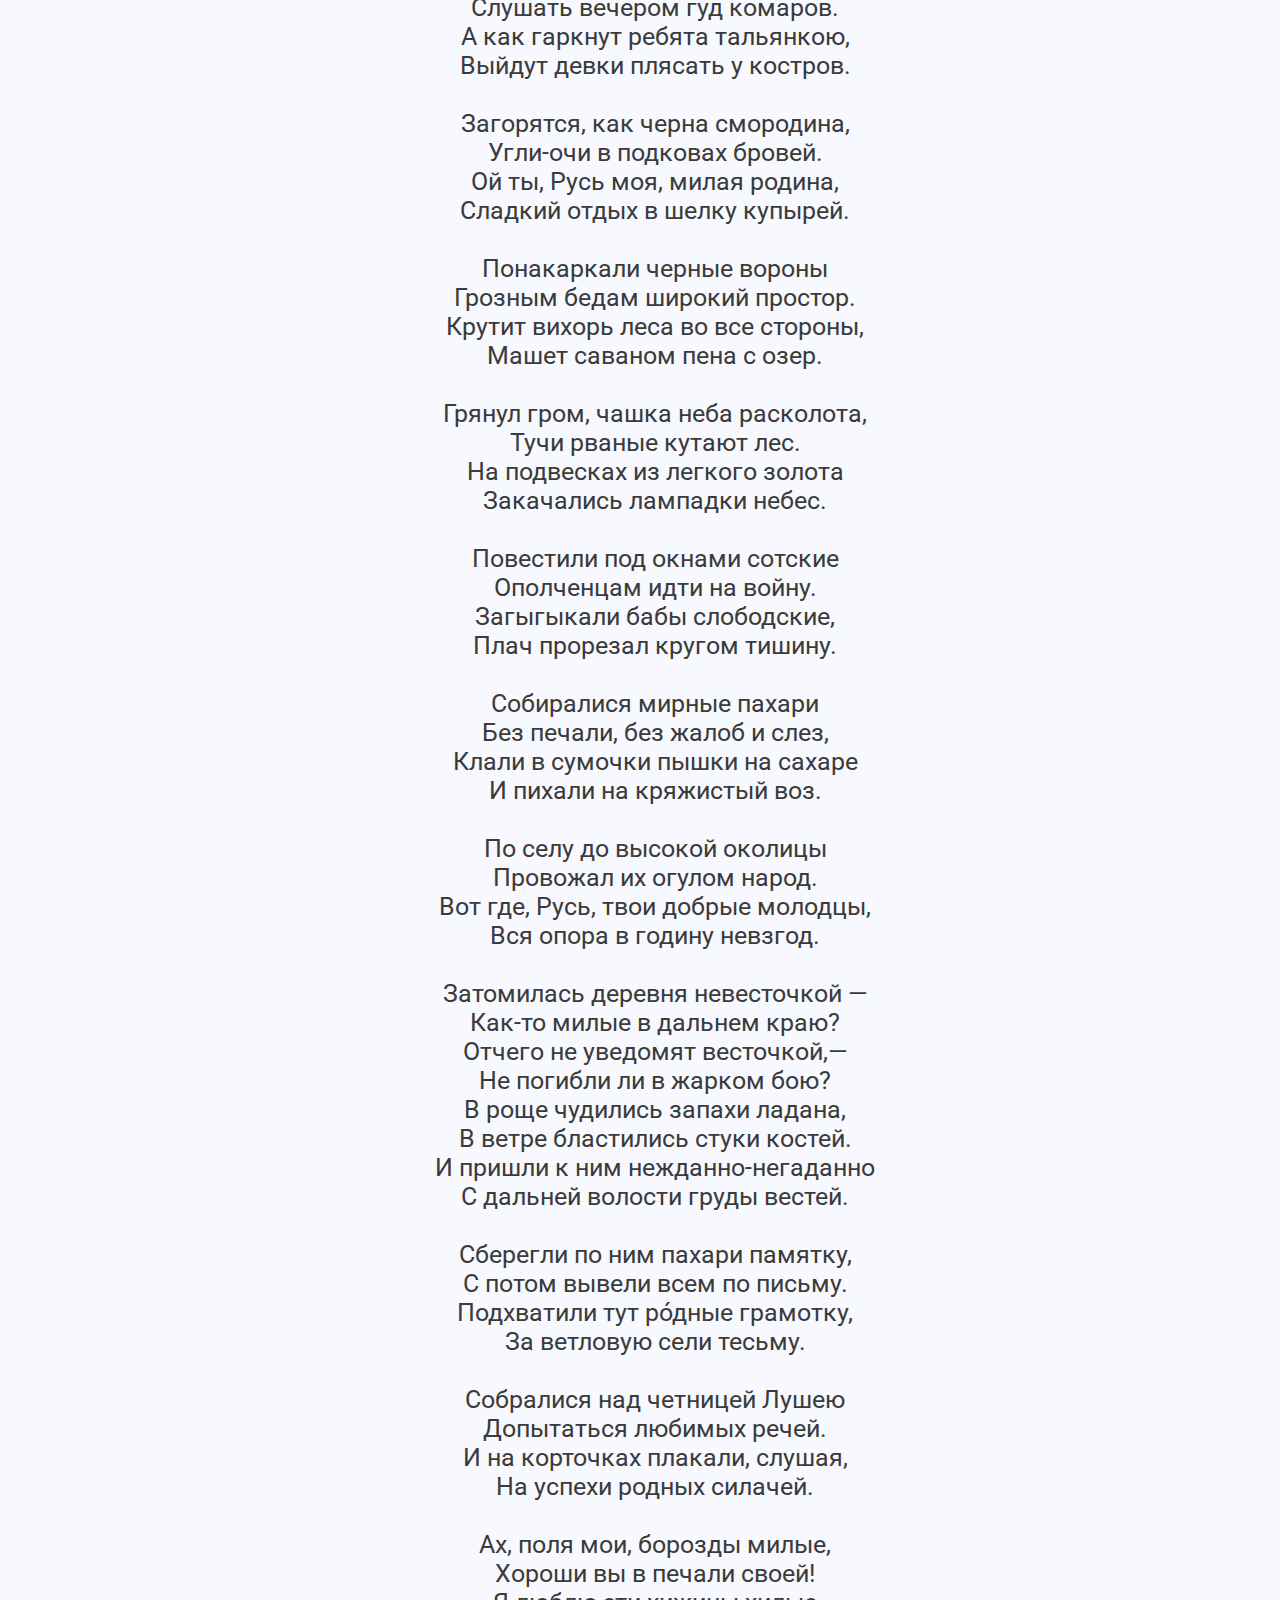
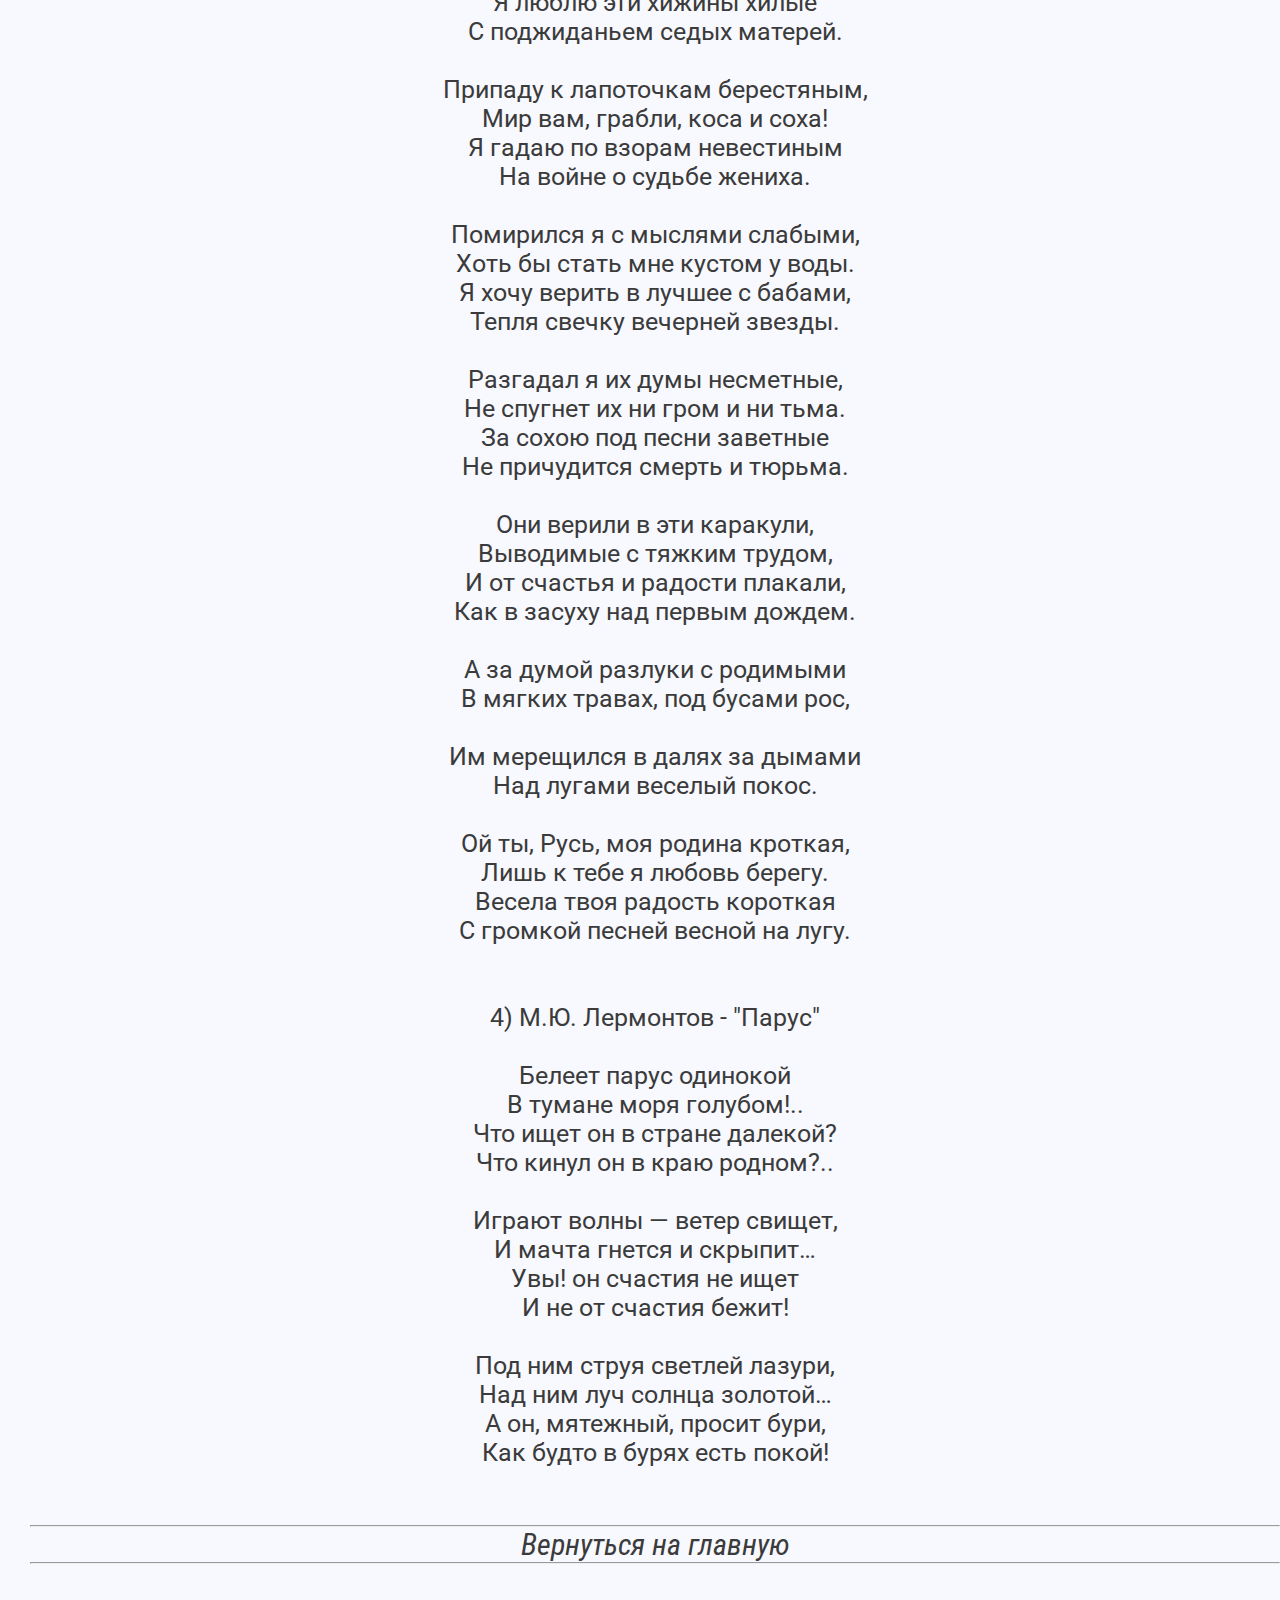
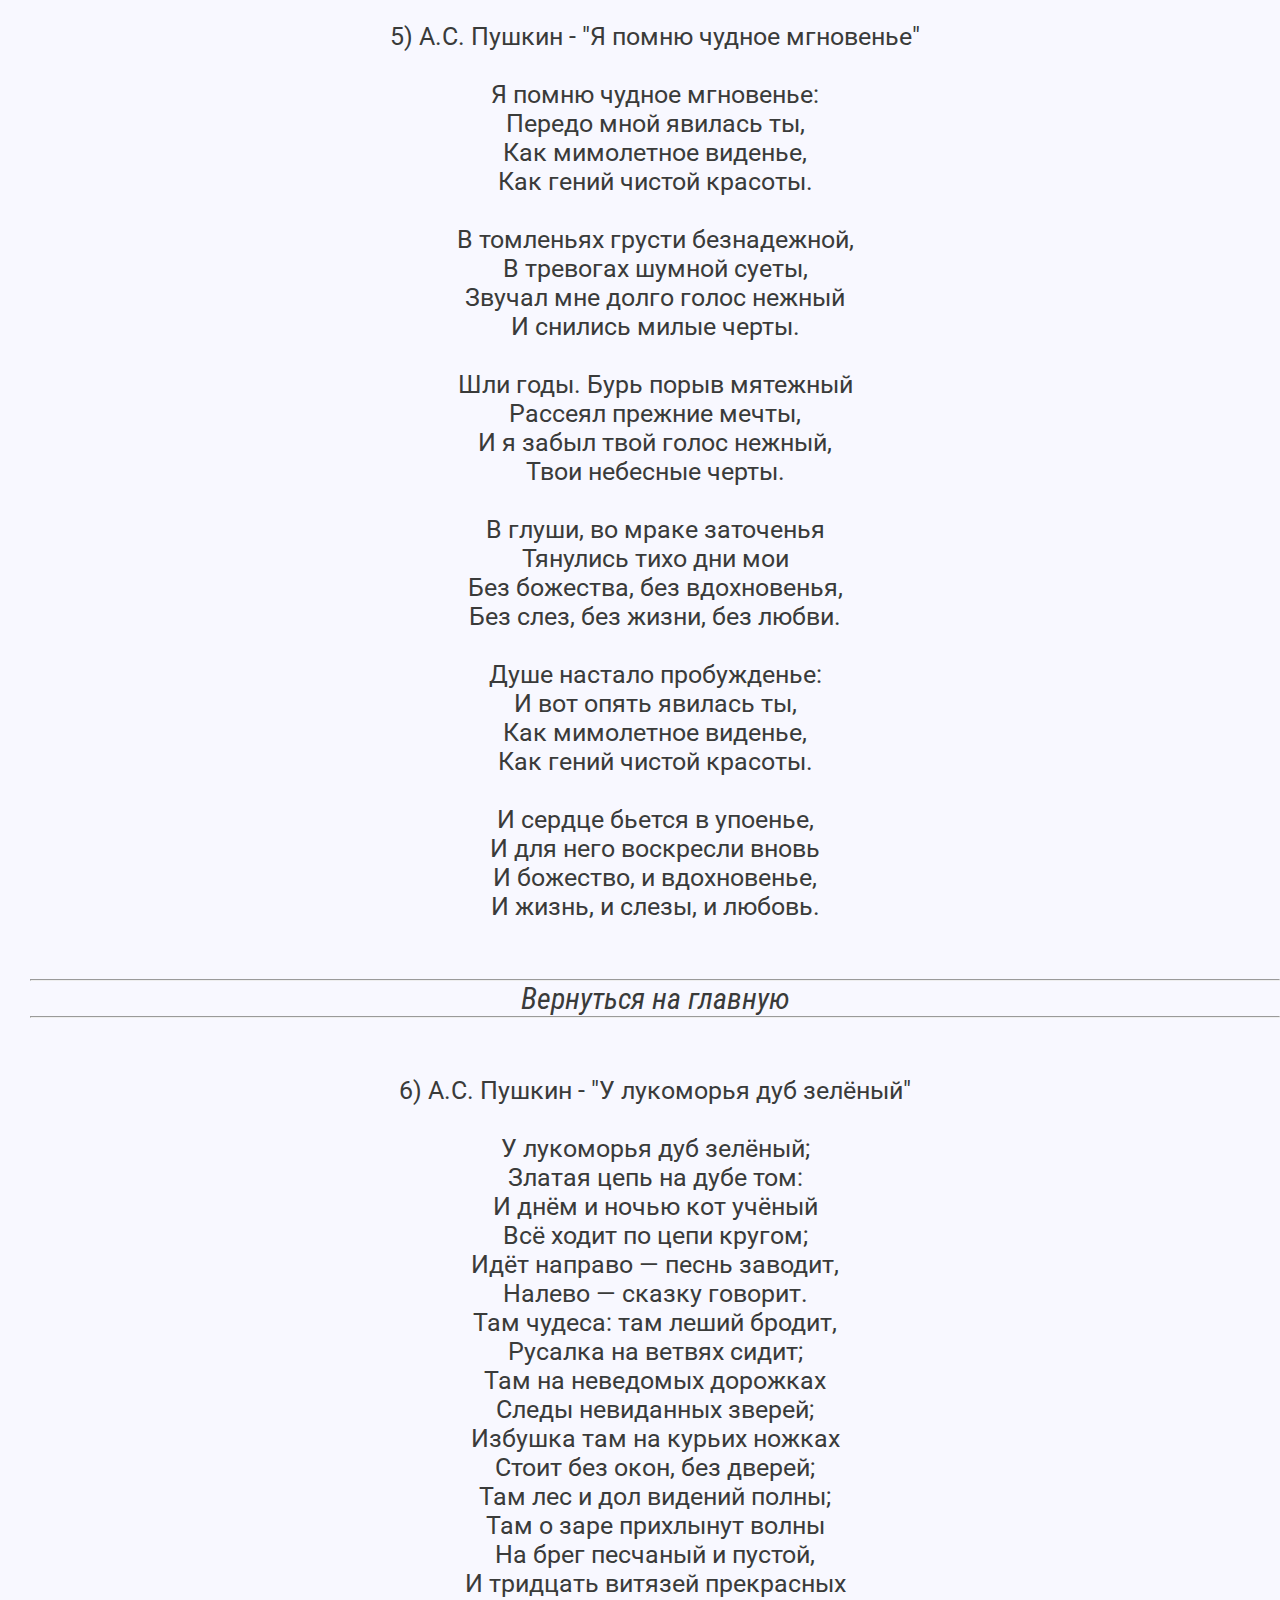
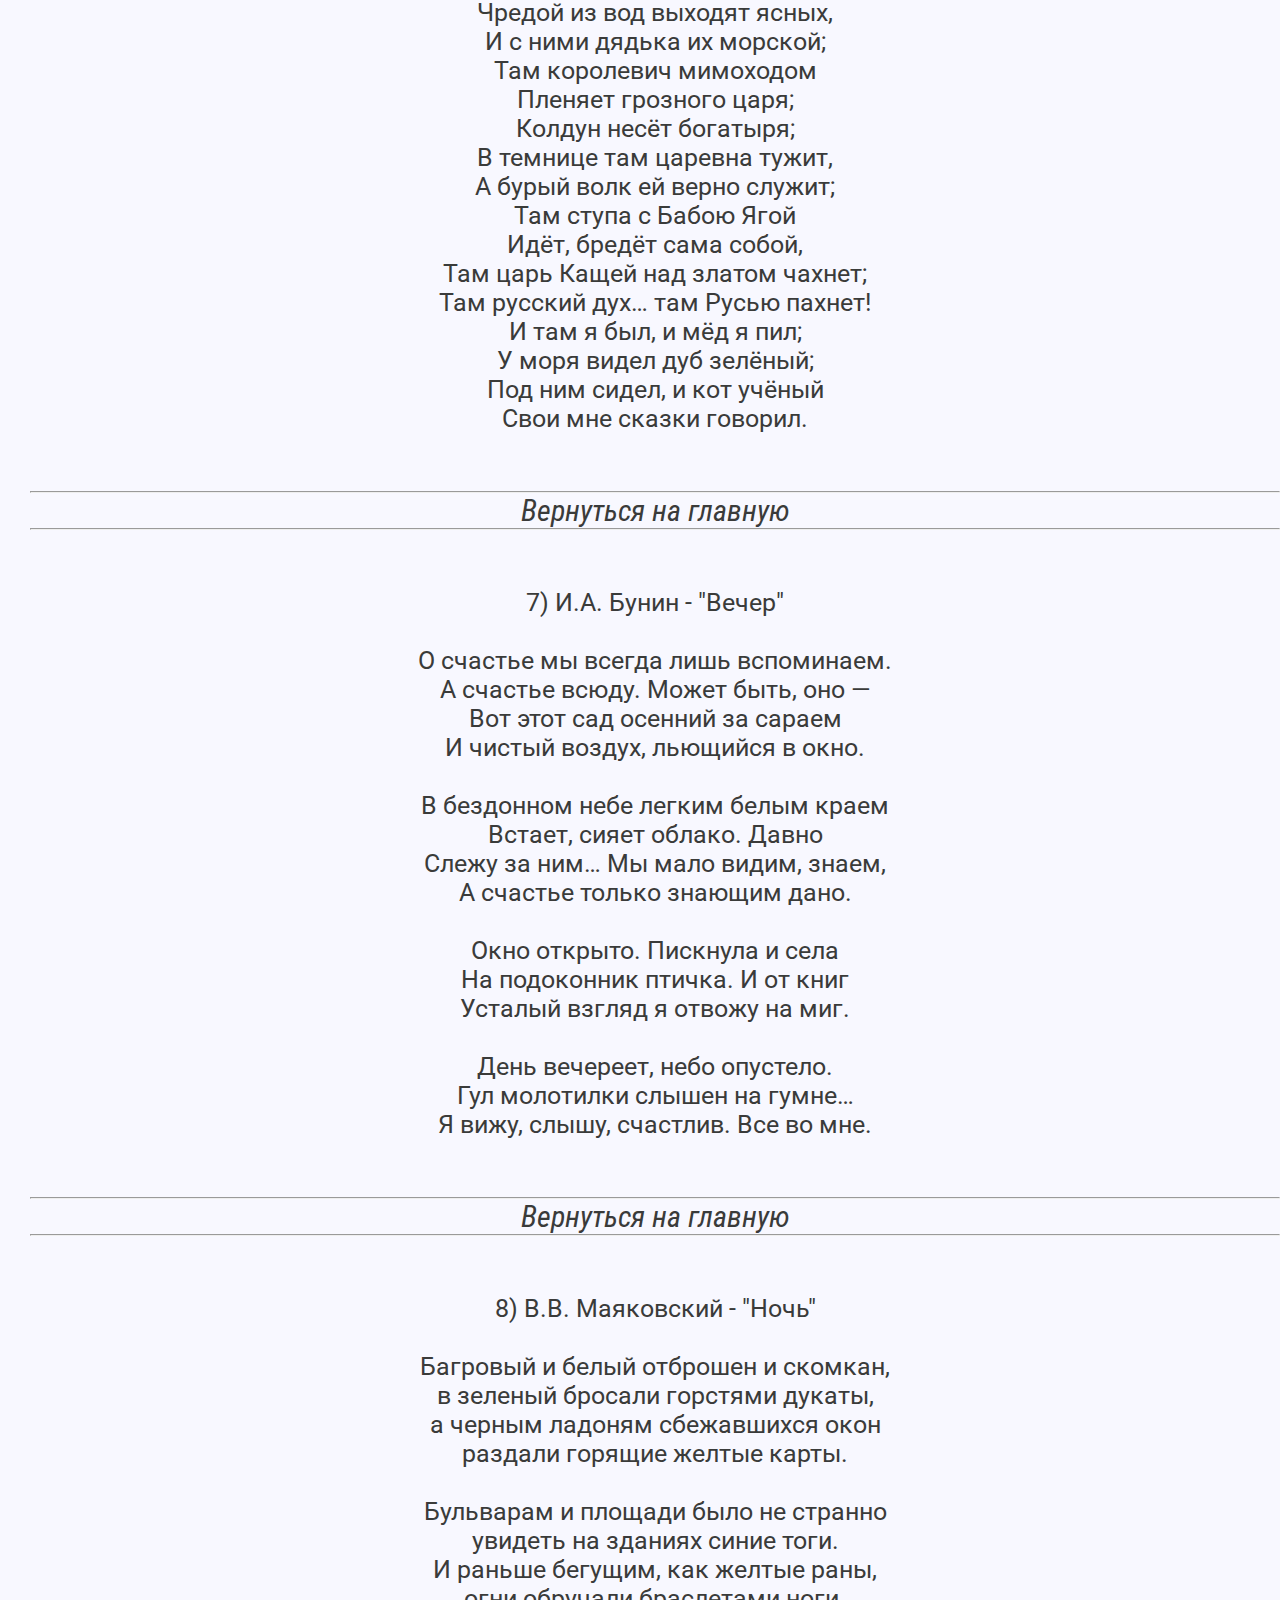
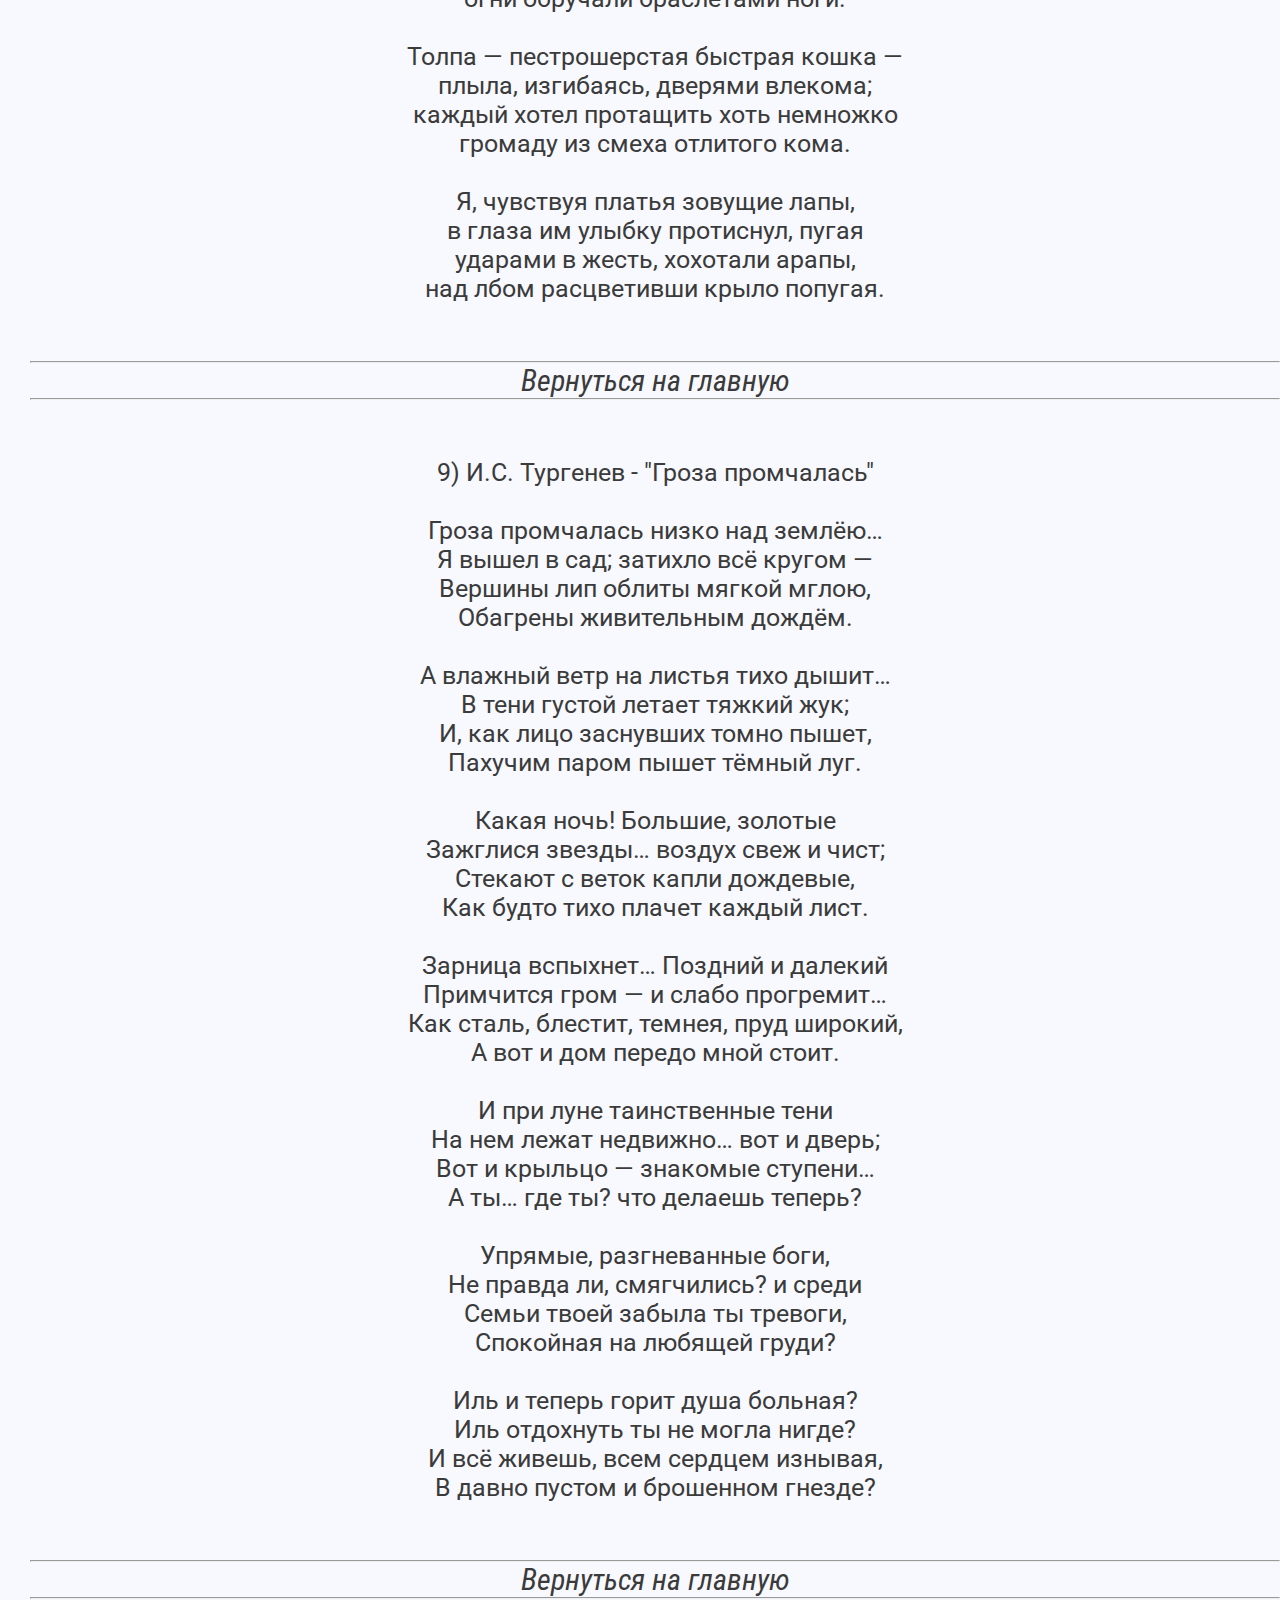
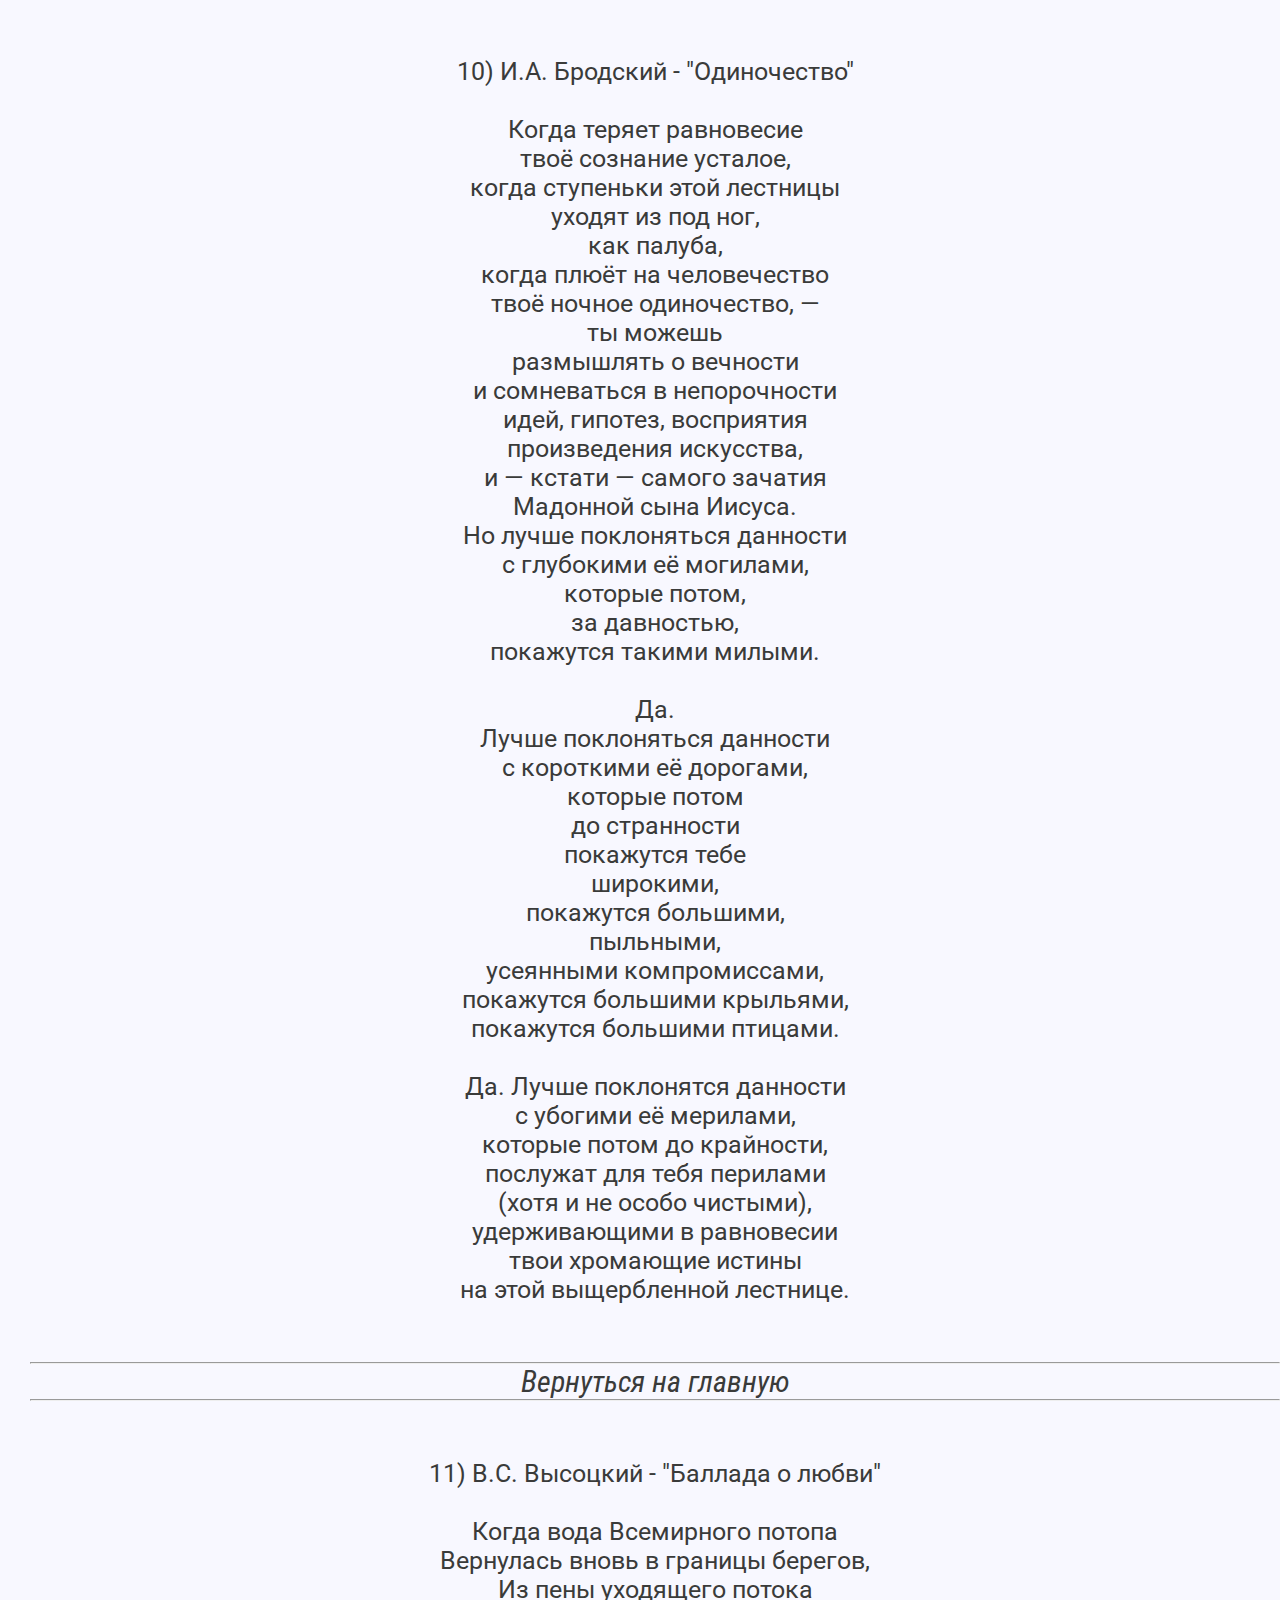
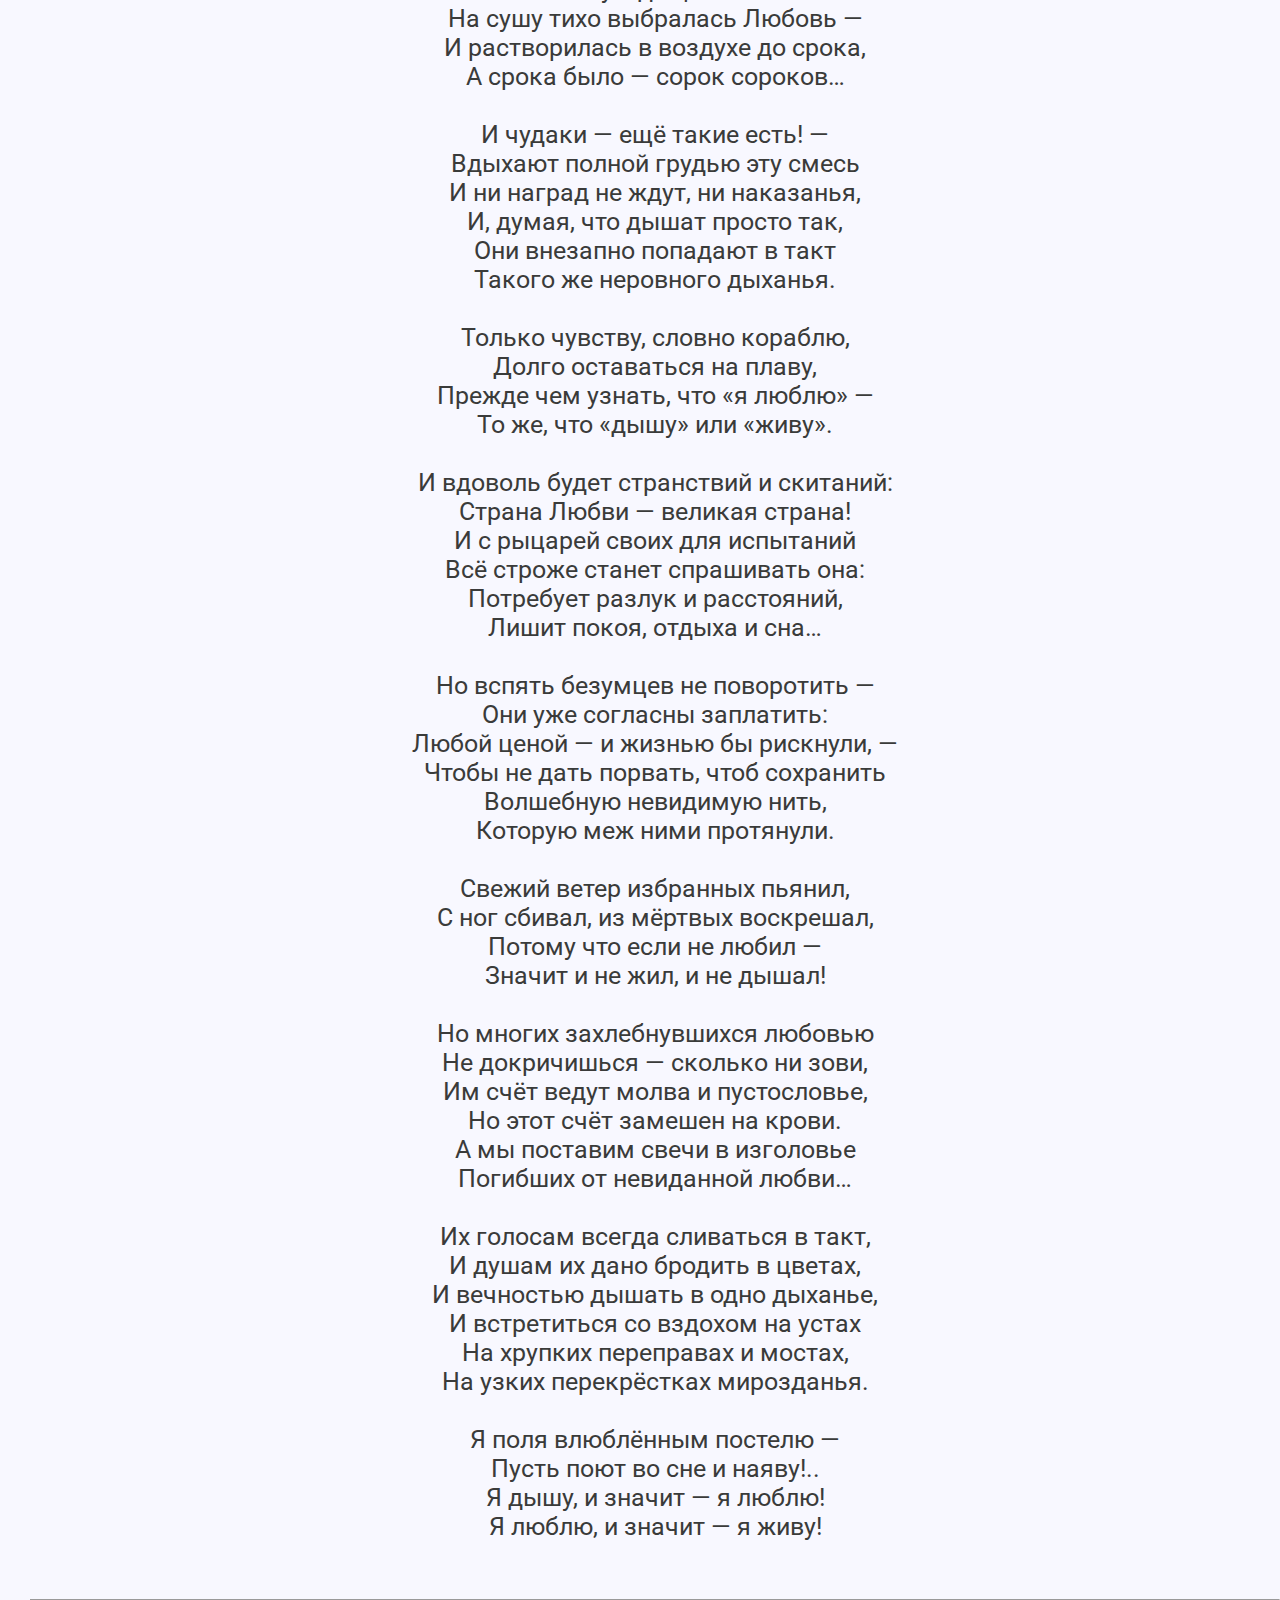
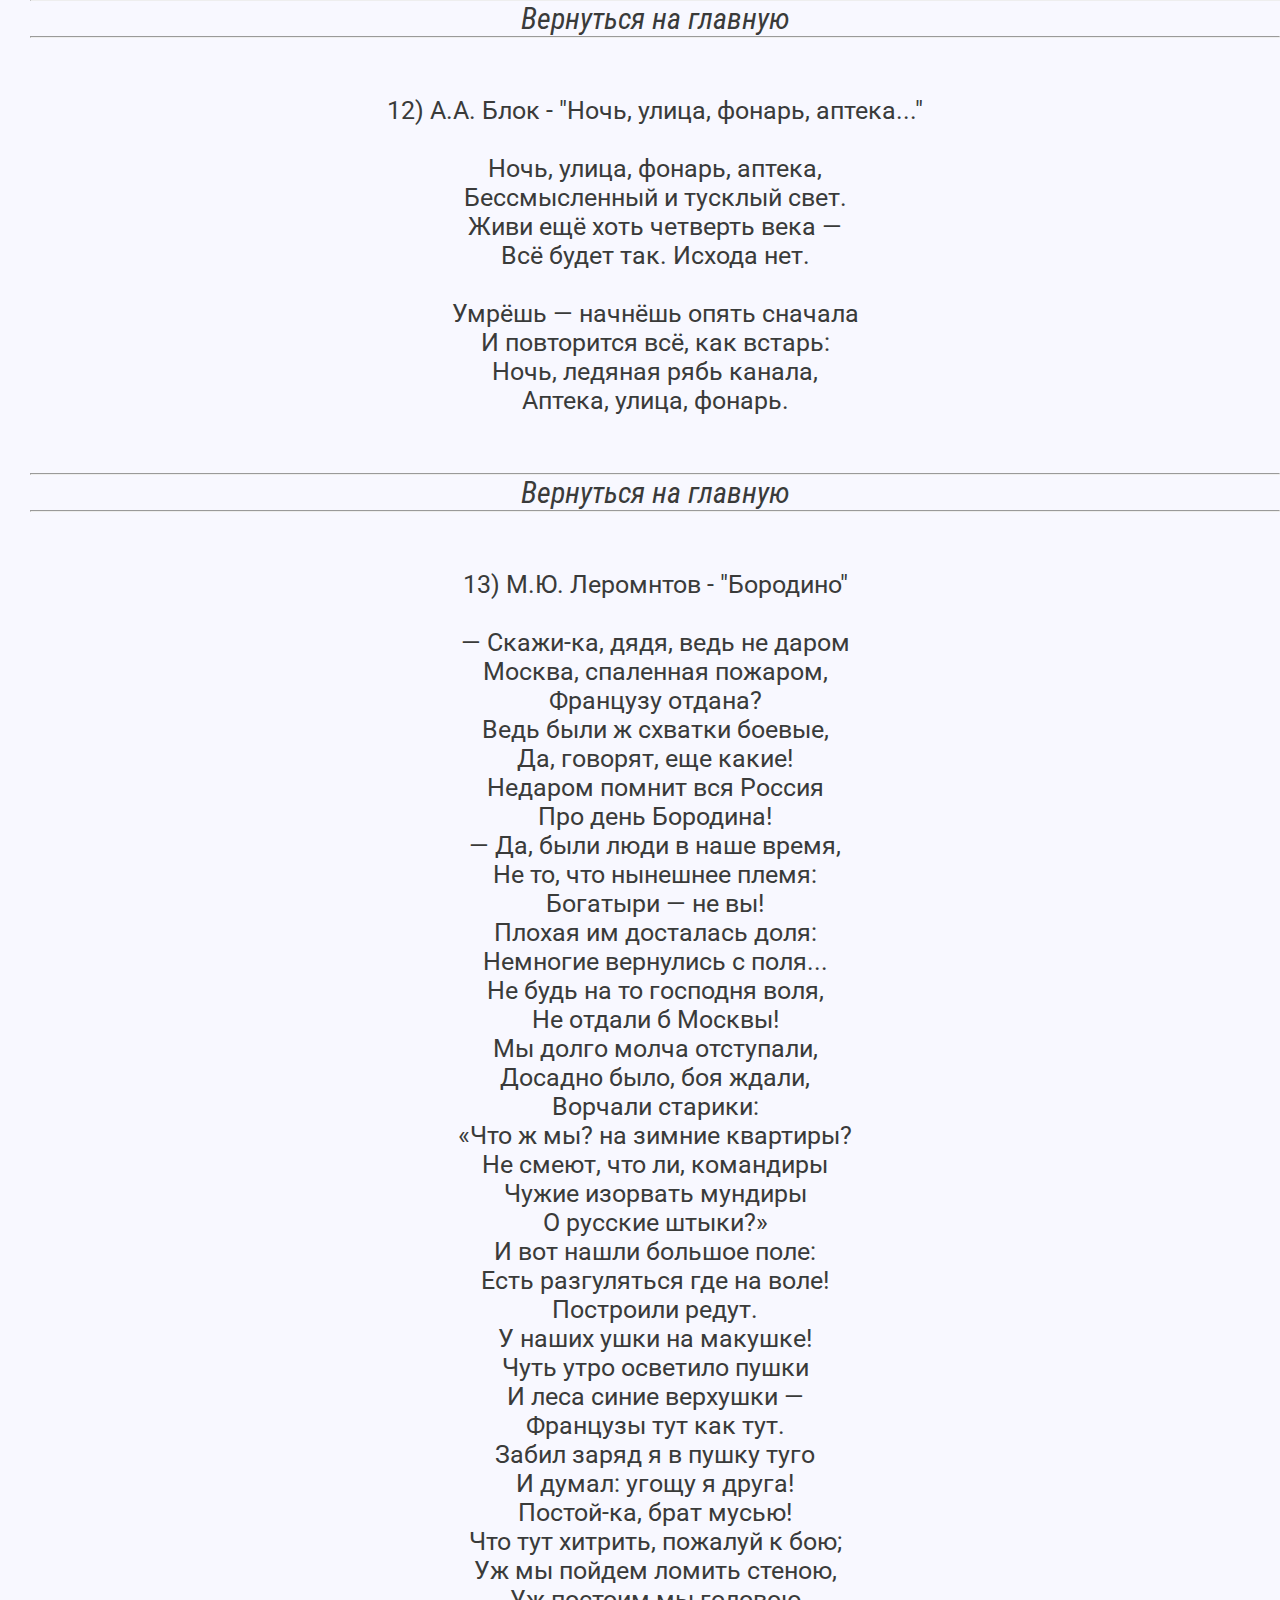
<file: html/poems.html>
<!DOCTYPE html>
<html lang="ru">
<head>
    <meta charset="UTF-8">
    <meta name="viewport" content="width=device-width, initial-scale=1.0">
    <meta http-equiv="X-UA-Compatible" content="ie=edge">
    <link href="https://fonts.googleapis.com/css?family=Nunito+Sans|Roboto|Roboto+Condensed&display=swap" rel="stylesheet">
    <link rel="stylesheet" href="../css/poems.css">
    <title>Стихотворения</title>
</head>
<body>
    <section class="FirstSection">
        <div class="container">       
            <h1>СТИХОТВОРЕНИЯ</h1>
            <div class="FirstSection_txt">
            В этом разделе мы собрали наши любимые стихотворения! <br> Вам звесь точно понравится!
            </div>
            <br>
        </div>
</section class="SecondSection">
    <div class="container">
        <div class="SecondSection_Poems">
            1) А.С. Пушкин - "Анчар"<br>
            <br>
            В пустыне чахлой и скупой,<br>
            На почве, зноем раскаленной,<br>
            Анчар, как грозный часовой,<br>
            Стоит — один во всей вселенной.<br>
            <br>
            Природа жаждущих степей<br>
            Его в день гнева породила,<br>
            И зелень мертвую ветвей<br>
            И корни ядом напоила.<br>
            <br>
            Яд каплет сквозь его кору,<br>
            К полудню растопясь от зною,<br>
            И застывает ввечеру<br>
            Густой прозрачною смолою.<br>
            <br>
            К нему и птица не летит,<br>
            И тигр нейдет: лишь вихорь черный<br>
            На древо смерти набежит —<br>
            И мчится прочь, уже тлетворный.<br>
            <br>
            И если туча оросит,<br>
            Блуждая, лист его дремучий,<br>
            С его ветвей, уж ядовит,<br>
            Стекает дождь в песок горючий.<br>
            <br>
            Но человека человек<br>
            Послал к анчару властным взглядом,<br>
            И тот послушно в путь потек<br>
            И к утру возвратился с ядом.<br>
            <br>
            Принес он смертную смолу<br>
            Да ветвь с увядшими листами,<br>
            И пот по бледному челу<br>
            Струился хладными ручьями;<br>
            <br>
            Принес — и ослабел и лег<br>
            Под сводом шалаша на лыки,<br>
            И умер бедный раб у ног<br>
            Непобедимого владыки.<br>
            <br>
            А царь тем ядом напитал<br>
            Свои послушливые стрелы<br>
            И с ними гибель разослал<br>
            К соседям в чуждые пределы.<br>
            <br><br>
            <hr>
            <span class="back"><a href="../index.html">Вернуться на главную</a></span>
            <hr>
            <br><br>
            2) С.А. Есенин - "Упоенье - яд отравы"<br>
            <br>
            Упоенье - яд отравы,<br>
            Не живи среди людей,<br>
            Не меняй своей забавы<br>
            На красу бесцветных дней.<br>
            <br>
            Всe пройдeт, и жизни холод<br>
            Сердце чуткое сожмeт,<br>
            Всё, чем жил, когда был молод,<br>
            Глупой шуткой назовёт.<br>
            <br>
            Берегись дыханья розы,<br>
            Не тревожь еe кусты.<br>
            Что любовь? Пустые грeзы,<br>
            Бред несбыточной мечты.<br>
            <br><br>
            <hr>
            <span class="back"><a href="../index.html">Вернуться на главную</a></span>
            <hr>
            <br><br>
            3) С.А. Есенин - "Русь"<br>
            <br>
            Потонула деревня в ухабинах,<br>
            Заслонили избенки леса.<br>
            Только видно на кочках и впадинах,<br>
            Как синеют кругом небеса.<br>
            <br>
            Воют в сумерки долгие, зимние,<br>
            Волки грозные с тощих полей.<br>
            По дворам в погорающем инее<br>
            Над застрехами храп лошадей.<br>
            <br>
            Как совиные глазки за ветками,<br>
            Смотрят в шали пурги огоньки.<br>
            И стоят за дубровными сетками,<br>
            Словно нечисть лесная, пеньки.<br>
            <br>
            Запугала нас сила нечистая,<br>
            Что ни прорубь — везде колдуны.<br>
            В злую заморозь в сумерки мглистые<br>
            На березках висят галуны.<br>

            <br>

            Но люблю тебя, родина кроткая!<br>
            А за что — разгадать не могу.<br>
            Весела твоя радость короткая<br>
            С громкой песней весной на лугу.<br>
            <br>
            Я люблю над покосной стоянкою<br>
            Слушать вечером гуд комаров.<br>
            А как гаркнут ребята тальянкою,<br>
            Выйдут девки плясать у костров.<br>
            <br>
            Загорятся, как черна смородина,<br>
            Угли-очи в подковах бровей.<br>
            Ой ты, Русь моя, милая родина,<br>
            Сладкий отдых в шелку купырей.<br>
            <br>
            

            Понакаркали черные вороны<br>
            Грозным бедам широкий простор.<br>
            Крутит вихорь леса во все стороны,<br>
            Машет саваном пена с озер.<br>
            <br>
            Грянул гром, чашка неба расколота,<br>
            Тучи рваные кутают лес.<br>
            На подвесках из легкого золота<br>
            Закачались лампадки небес.<br>
            <br>
            Повестили под окнами сотские<br>
            Ополченцам идти на войну.<br>
            Загыгыкали бабы слободские,<br>
            Плач прорезал кругом тишину.<br>
            <br>
            Собиралися мирные пахари<br>
            Без печали, без жалоб и слез,<br>
            Клали в сумочки пышки на сахаре<br>
            И пихали на кряжистый воз.<br>
            <br>
            По селу до высокой околицы<br>
            Провожал их огулом народ.<br>
            Вот где, Русь, твои добрые молодцы,<br>
            Вся опора в годину невзгод.<br>

            <br>

            Затомилась деревня невесточкой —<br>
            Как-то милые в дальнем краю?<br>
            Отчего не уведомят весточкой,—<br>
            Не погибли ли в жарком бою?<br>

            В роще чудились запахи ладана,<br>
            В ветре бластились стуки костей.<br>
            И пришли к ним нежданно-негаданно<br>
            С дальней волости груды вестей.<br>
            <br>
            Сберегли по ним пахари памятку,<br>
            С потом вывели всем по письму.<br>
            Подхватили тут ро́дные грамотку,<br>
            За ветловую сели тесьму.<br>
            <br>
            Собралися над четницей Лушею<br>
            Допытаться любимых речей.<br>
            И на корточках плакали, слушая,<br>
            На успехи родных силачей.<br>

            <br>

            Ах, поля мои, борозды милые,<br>
            Хороши вы в печали своей!<br>
            Я люблю эти хижины хилые<br>
            С поджиданьем седых матерей.<br>
            <br>
            Припаду к лапоточкам берестяным,<br>
            Мир вам, грабли, коса и соха!<br>
            Я гадаю по взорам невестиным<br>
            На войне о судьбе жениха.<br>
            <br>
            Помирился я с мыслями слабыми,<br>
            Хоть бы стать мне кустом у воды.<br>
            Я хочу верить в лучшее с бабами,<br>
            Тепля свечку вечерней звезды.<br>
            <br>
            Разгадал я их думы несметные,<br>
            Не спугнет их ни гром и ни тьма.<br>
            За сохою под песни заветные<br>
            Не причудится смерть и тюрьма.<br>
            <br>
            Они верили в эти каракули,<br>
            Выводимые с тяжким трудом,<br>
            И от счастья и радости плакали,<br>
            Как в засуху над первым дождем.<br>
            <br>
            А за думой разлуки с родимыми<br>
            В мягких травах, под бусами рос,<br>
            <br>
            Им мерещился в далях за дымами<br>
            Над лугами веселый покос.<br>
            <br>
            Ой ты, Русь, моя родина кроткая,<br>
            Лишь к тебе я любовь берегу.<br>
            Весела твоя радость короткая<br>
            С громкой песней весной на лугу.<br>
            <br><br>
            4) М.Ю. Лермонтов - "Парус"<br>
            <br>
            Белеет парус одинокой<br>
            В тумане моря голубом!..<br>
            Что ищет он в стране далекой?<br>
            Что кинул он в краю родном?..<br>
            <br>
            Играют волны — ветер свищет,<br>
            И мачта гнется и скрыпит…<br>
            Увы! он счастия не ищет<br>
            И не от счастия бежит!<br>
            <br>
            Под ним струя светлей лазури,<br>
            Над ним луч солнца золотой…<br>
            А он, мятежный, просит бури,<br>
            Как будто в бурях есть покой!<br>
            <br><br>
            <hr>
            <span class="back"><a href="../index.html">Вернуться на главную</a></span>
            <hr>
            <br><br>
            5) А.С. Пушкин - "Я помню чудное мгновенье"<br>
            <br>
            Я помню чудное мгновенье:<br>
            Передо мной явилась ты,<br>
            Как мимолетное виденье,<br>
            Как гений чистой красоты.<br>
            <br>
            В томленьях грусти безнадежной,<br>
            В тревогах шумной суеты,<br>
            Звучал мне долго голос нежный<br>
            И снились милые черты.<br>
            <br>
            Шли годы. Бурь порыв мятежный<br>
            Рассеял прежние мечты,<br>
            И я забыл твой голос нежный,<br>
            Твои небесные черты.<br>
            <br>
            В глуши, во мраке заточенья<br>
            Тянулись тихо дни мои<br>
            Без божества, без вдохновенья,<br>
            Без слез, без жизни, без любви.<br>
            <br>
            Душе настало пробужденье:<br>
            И вот опять явилась ты,<br>
            Как мимолетное виденье,<br>
            Как гений чистой красоты.<br>
            <br>
            И сердце бьется в упоенье,<br>
            И для него воскресли вновь<br>
            И божество, и вдохновенье,<br>
            И жизнь, и слезы, и любовь.<br>
            <br><br>
            <hr>
            <span class="back"><a href="../index.html">Вернуться на главную</a></span>
            <hr>
            <br><br>
            6) A.C. Пушкин - "У лукоморья дуб зелёный"<br>
            <br>
            У лукоморья дуб зелёный;<br>
            Златая цепь на дубе том:<br>
            И днём и ночью кот учёный<br>
            Всё ходит по цепи кругом;<br>
            Идёт направо — песнь заводит,<br>
            Налево — сказку говорит.<br>
            Там чудеса: там леший бродит,<br>
            Русалка на ветвях сидит;<br>
            Там на неведомых дорожках<br>
            Следы невиданных зверей;<br>
            Избушка там на курьих ножках<br>
            Стоит без окон, без дверей;<br>
            Там лес и дол видений полны;<br>
            Там о заре прихлынут волны<br>
            На брег песчаный и пустой,<br>
            И тридцать витязей прекрасных<br>
            Чредой из вод выходят ясных,<br>
            И с ними дядька их морской;<br>
            Там королевич мимоходом<br>
            Пленяет грозного царя;<br>
            Колдун несёт богатыря;<br>
            В темнице там царевна тужит,<br>
            А бурый волк ей верно служит;<br>
            Там ступа с Бабою Ягой<br>
            Идёт, бредёт сама собой,<br>
            Там царь Кащей над златом чахнет;<br>
            Там русский дух… там Русью пахнет!<br>
            И там я был, и мёд я пил;<br>
            У моря видел дуб зелёный;<br>
            Под ним сидел, и кот учёный<br>
            Свои мне сказки говорил.<br>
            <br><br>
            <hr>
            <span class="back"><a href="../index.html">Вернуться на главную</a></span>
            <hr>
            <br><br>
            7) И.А. Бунин - "Вечер"<br>
            <br>
            О счастье мы всегда лишь вспоминаем.<br>
            А счастье всюду. Может быть, оно —<br>
            Вот этот сад осенний за сараем<br>
            И чистый воздух, льющийся в окно.<br>
            <br>
            В бездонном небе легким белым краем<br>
            Встает, сияет облако. Давно<br>
            Слежу за ним… Мы мало видим, знаем,<br>
            А счастье только знающим дано.<br>
            <br>
            Окно открыто. Пискнула и села<br>
            На подоконник птичка. И от книг<br>
            Усталый взгляд я отвожу на миг.<br>
            <br>
            День вечереет, небо опустело.<br>
            Гул молотилки слышен на гумне…<br>
            Я вижу, слышу, счастлив. Все во мне.<br>
            <br><br>
            <hr>
            <span class="back"><a href="../index.html">Вернуться на главную</a></span>
            <hr>
            <br><br>
            8) В.В. Маяковский - "Ночь"<br>
            <br>
            Багровый и белый отброшен и скомкан,<br>
            в зеленый бросали горстями дукаты,<br>
            а черным ладоням сбежавшихся окон<br>
            раздали горящие желтые карты.<br>
            <br>
            Бульварам и площади было не странно<br>
            увидеть на зданиях синие тоги.<br>
            И раньше бегущим, как желтые раны,<br>
            огни обручали браслетами ноги.<br>
            <br>
            Толпа — пестрошерстая быстрая кошка —<br>
            плыла, изгибаясь, дверями влекома;<br>
            каждый хотел протащить хоть немножко<br>
            громаду из смеха отлитого кома.<br>
            <br>
            Я, чувствуя платья зовущие лапы,<br>
            в глаза им улыбку протиснул, пугая<br>
            ударами в жесть, хохотали арапы,<br>
            над лбом расцветивши крыло попугая.<br>
            <br><br>
            <hr>
            <span class="back"><a href="../index.html">Вернуться на главную</a></span>
            <hr>
            <br><br>
            9) И.С. Тургенев - "Гроза промчалась"<br>
            <br>
            Гроза промчалась низко над землёю…<br>
            Я вышел в сад; затихло всё кругом —<br>
            Вершины лип облиты мягкой мглою,<br>
            Обагрены живительным дождём.<br>
            <br>
            А влажный ветр на листья тихо дышит…<br>
            В тени густой летает тяжкий жук;<br>
            И, как лицо заснувших томно пышет,<br>
            Пахучим паром пышет тёмный луг.<br>
            <br>
            Какая ночь! Большие, золотые<br>
            Зажглися звезды… воздух свеж и чист;<br>
            Стекают с веток капли дождевые,<br>
            Как будто тихо плачет каждый лист.<br>
            <br>
            Зарница вспыхнет… Поздний и далекий<br>
            Примчится гром — и слабо прогремит…<br>
            Как сталь, блестит, темнея, пруд широкий,<br>
            А вот и дом передо мной стоит.<br>
            <br>
            И при луне таинственные тени<br>
            На нем лежат недвижно… вот и дверь;<br>
            Вот и крыльцо — знакомые ступени…<br>
            А ты… где ты? что делаешь теперь?<br>
            <br>
            Упрямые, разгневанные боги,<br>
            Не правда ли, смягчились? и среди<br>
            Семьи твоей забыла ты тревоги,<br>
            Спокойная на любящей груди?<br>
            <br>
            Иль и теперь горит душа больная?<br>
            Иль отдохнуть ты не могла нигде?<br>
            И всё живешь, всем сердцем изнывая,<br>
            В давно пустом и брошенном гнезде?<br>
            <br><br>
            <hr>
            <span class="back"><a href="../index.html">Вернуться на главную</a></span>
            <hr>
            <br><br>
            10) И.А. Бродский - "Одиночество"<br>
            <br>
            Когда теряет равновесие<br>
            твоё сознание усталое,<br>
            когда ступеньки этой лестницы<br>
            уходят из под ног,<br>
            как палуба,<br>
            когда плюёт на человечество<br>
            твоё ночное одиночество, —<br>
            ты можешь<br>
            размышлять о вечности<br>
            и сомневаться в непорочности<br>
            идей, гипотез, восприятия<br>
            произведения искусства,<br>
            и — кстати — самого зачатия<br>
            Мадонной сына Иисуса.<br>
            Но лучше поклоняться данности<br>
            с глубокими её могилами,<br>
            которые потом,<br>
            за давностью,<br>
            покажутся такими милыми.<br>
            <br>
            Да.<br>
            Лучше поклоняться данности<br>
            с короткими её дорогами,<br>
            которые потом<br>
            до странности<br>
            покажутся тебе<br>
            широкими,<br>
            покажутся большими,<br>
            пыльными,<br>
            усеянными компромиссами,<br>
            покажутся большими крыльями,<br>
            покажутся большими птицами.<br>
            <br>
            Да. Лучше поклонятся данности<br>
            с убогими её мерилами,<br>
            которые потом до крайности,<br>
            послужат для тебя перилами<br>
            (хотя и не особо чистыми),<br>
            удерживающими в равновесии<br>
            твои хромающие истины<br>
            на этой выщербленной лестнице.<br>
            <br><br>
            <hr>
            <span class="back"><a href="../index.html">Вернуться на главную</a></span>
            <hr>
            <br><br>
            11) В.С. Высоцкий - "Баллада о любви"<br>
            <br>
            Когда вода Всемирного потопа<br>
            Вернулась вновь в границы берегов,<br>
            Из пены уходящего потока<br>
            На сушу тихо выбралась Любовь —<br>
            И растворилась в воздухе до срока,<br>
            А срока было — сорок сороков…<br>
            <br>
            И чудаки — ещё такие есть! —<br>
            Вдыхают полной грудью эту смесь<br>
            И ни наград не ждут, ни наказанья,<br>
            И, думая, что дышат просто так,<br>
            Они внезапно попадают в такт<br>
            Такого же неровного дыханья.<br>
            <br>
            Только чувству, словно кораблю,<br>
            Долго оставаться на плаву,<br>
            Прежде чем узнать, что «я люблю» —<br>
            То же, что «дышу» или «живу».<br>
            <br>
            И вдоволь будет странствий и скитаний:<br>
            Страна Любви — великая страна!<br>
            И с рыцарей своих для испытаний<br>
            Всё строже станет спрашивать она:<br>
            Потребует разлук и расстояний,<br>
            Лишит покоя, отдыха и сна…<br>
            <br>
            Но вспять безумцев не поворотить —<br>
            Они уже согласны заплатить:<br>
            Любой ценой — и жизнью бы рискнули, —<br>
            Чтобы не дать порвать, чтоб сохранить<br>
            Волшебную невидимую нить,<br>
            Которую меж ними протянули.<br>
            <br>
            Свежий ветер избранных пьянил,<br>
            С ног сбивал, из мёртвых воскрешал,<br>
            Потому что если не любил —<br>
            Значит и не жил, и не дышал!<br>
            <br>
            Но многих захлебнувшихся любовью<br>
            Не докричишься — сколько ни зови,<br>
            Им счёт ведут молва и пустословье,<br>
            Но этот счёт замешен на крови.<br>
            А мы поставим свечи в изголовье<br>
            Погибших от невиданной любви…<br>
            <br>
            Их голосам всегда сливаться в такт,<br>
            И душам их дано бродить в цветах,<br>
            И вечностью дышать в одно дыханье,<br>
            И встретиться со вздохом на устах<br>
            На хрупких переправах и мостах,<br>
            На узких перекрёстках мирозданья.<br>
            <br>
            Я поля влюблённым постелю —<br>
            Пусть поют во сне и наяву!..<br>
            Я дышу, и значит — я люблю!<br>
            Я люблю, и значит — я живу!<br>
            <br><br>
            <hr>
            <span class="back"><a href="../index.html">Вернуться на главную</a></span>
            <hr>
            <br><br>
            12) А.А. Блок - "Ночь, улица, фонарь, аптека..."<br>
            <br>
            Ночь, улица, фонарь, аптека,<br>
            Бессмысленный и тусклый свет.<br>
            Живи ещё хоть четверть века —<br>
            Всё будет так. Исхода нет.<br>
            <br>
            Умрёшь — начнёшь опять сначала<br>
            И повторится всё, как встарь:<br>
            Ночь, ледяная рябь канала,<br>
            Аптека, улица, фонарь.<br>
            <br><br>
            <hr>
            <span class="back"><a href="../index.html">Вернуться на главную</a></span>
            <hr>
            <br><br>
            13) М.Ю. Леромнтов - "Бородино"<br>
            <br>
            — Скажи-ка, дядя, ведь не даром<br>
            Москва, спаленная пожаром,<br>
            Французу отдана?<br>
            Ведь были ж схватки боевые,<br>
            Да, говорят, еще какие!<br>
            Недаром помнит вся Россия<br>
            Про день Бородина!<br>
            — Да, были люди в наше время,<br>
            Не то, что нынешнее племя:<br>
            Богатыри — не вы!<br>
            Плохая им досталась доля:<br>
            Немногие вернулись с поля...<br>
            Не будь на то господня воля,<br>
            Не отдали б Москвы!<br>
            Мы долго молча отступали,<br>
            Досадно было, боя ждали,<br>
            Ворчали старики:<br>
            «Что ж мы? на зимние квартиры?<br>
            Не смеют, что ли, командиры<br>
            Чужие изорвать мундиры<br>
            О русские штыки?»<br>
            И вот нашли большое поле:<br>
            Есть разгуляться где на воле!<br>
            Построили редут.<br>
            У наших ушки на макушке!<br>
            Чуть утро осветило пушки<br>
            И леса синие верхушки —<br>
            Французы тут как тут.<br>
            Забил заряд я в пушку туго<br>
            И думал: угощу я друга!<br>
            Постой-ка, брат мусью!<br>
            Что тут хитрить, пожалуй к бою;<br>
            Уж мы пойдем ломить стеною,<br>
            Уж постоим мы головою<br>
            За родину свою!<br>
            Два дня мы были в перестрелке.<br>
            Что толку в этакой безделке?<br>
            Мы ждали третий день.<br>
            Повсюду стали слышны речи:<br>
            «Пора добраться до картечи!»<br>
            И вот на поле грозной сечи<br>
            Ночная пала тень.<br>
            Прилег вздремнуть я у лафета,<br>
            И слышно было до рассвета,<br>
            Как ликовал француз.<br>
            Но тих был наш бивак открытый:<br>
            Кто кивер чистил весь избитый,<br>
            Кто штык точил, ворча сердито,<br>
            Кусая длинный ус.<br>
            И только небо засветилось,<br>
            Все шумно вдруг зашевелилось,<br>
            Сверкнул за строем строй.<br>
            Полковник наш рожден был хватом:<br>
            Слуга царю, отец солдатам...<br>
            Да, жаль его: сражен булатом,<br>
            Он спит в земле сырой.<br>
            И молвил он, сверкнув очами:<br>
            «Ребята! не Москва ль за нами?<br>
            Умремте же под Москвой,<br>
            Как наши братья умирали!»<br>
            И умереть мы обещали,<br>
            И клятву верности сдержали<br>
            Мы в Бородинский бой.<br>
            Ну ж был денек! Сквозь дым летучий<br>
            Французы двинулись, как тучи,<br>
            И всё на наш редут.<br>
            Уланы с пестрыми значками,<br>
            Драгуны с конскими хвостами,<br>
            Все промелькнули перед нам,<br>
            Все побывали тут.<br>
            Вам не видать таких сражений!<br>
            Носились знамена, как тени,<br>
            В дыму огонь блестел,<br>
            Звучал булат, картечь визжала,<br>
            Рука бойцов колоть устала,<br>
            И ядрам пролетать мешала<br>
            Гора кровавых тел.<br>
            Изведал враг в тот день немало,<br>
            Что значит русский бой удалый,<br>
            Наш рукопашный бой!..<br>
            Земля тряслась — как наши груди;<br>
            Смешались в кучу кони, люди,<br>
            И залпы тысячи орудий<br>
            Слились в протяжный вой...<br>
            Вот смерклось. Были все готовы<br>
            Заутра бой затеять новый<br>
            И до конца стоять...<br>
            Вот затрещали барабаны —<br>
            И отступили басурманы.<br>
            Тогда считать мы стали раны,<br>
            Товарищей считать.<br>
            Да, были люди в наше время,<br>
            Могучее, лихое племя:<br>
            Богатыри — не вы.<br>
            Плохая им досталась доля:<br>
            Немногие вернулись с поля.<br>
            Когда б на то не Божья воля,<br>
            Не отдали б Москвы!<br>
            <br><br>
            <hr>
            <span class="back"><a href="../index.html">Вернуться на главную</a></span>
            <hr>
            <br><br>
            14) А.С. Пушкин - "Зимнее утро"<br>
            <br>
            Мороз и солнце; день чудесный!<br>
            Еще ты дремлешь, друг прелестный —<br>
            Пора, красавица, проснись:<br>
            Открой сомкнуты негой взоры<br>
            Навстречу северной Авроры,<br>
            Звездою севера явись!<br>
            <br>
            Вечор, ты помнишь, вьюга злилась,<br>
            На мутном небе мгла носилась;<br>
            Луна, как бледное пятно,<br>
            Сквозь тучи мрачные желтела,<br>
            И ты печальная сидела —<br>
            А нынче... погляди в окно:<br>
            <br>
            Под голубыми небесами<br>
            Великолепными коврами,<br>
            Блестя на солнце, снег лежит;<br>
            Прозрачный лес один чернеет,<br>
            И ель сквозь иней зеленеет,<br>
            И речка подо льдом блестит.<br>
            <br>
            Вся комната янтарным блеском<br>
            Озарена. Веселым треском<br>
            Трещит затопленная печь.<br>
            Приятно думать у лежанки.<br>
            Но знаешь: не велеть ли в санки<br>
            Кобылку бурую запречь?<br>
            <br><br>
            <hr>
            <span class="back"><a href="../index.html">Вернуться на главную</a></span>
            <hr>
            <br><br>
            15) М.Ю. Леромнтов - "Утес"<br>
            <br>
            Ночевала тучка золотая<br>
            На груди утеса-великана;<br>
            Утром в путь она умчалась рано,<br>
            По лазури весело играя;<br>
            <br>
            Но остался влажный след в морщине<br>
            Старого утеса. Одиноко<br>
            Он стоит, задумался глубоко,<br>
            И тихонько плачет он в пустыне.<br>
            <br><br>
            <hr>
            <span class="back"><a href="../index.html">Вернуться на главную</a></span>
            <hr>
            <br><br>
            16) А.В. Кольцов - "Косарь"<br>
            <br>
            Не возьму я в толк…<br>
            Не придумаю…<br>
            Отчего же так —<br>
            Не возьму я в толк?<br>
            Ох, в несчастный день,<br>
            В бесталанный час,<br>
            Без сорочки я<br>
            Родился на свет.<br>
            У меня ль плечо —<br>
            Шире дедова,<br>
            Грудь высокая —<br>
            Моей матушки.<br>
            На лице моём<br>
            Кровь отцовская<br>
            В молоке зажгла<br>
            Зорю красную.<br>
            Кудри чёрные<br>
            Лежат скобкою;<br>
            Что работаю —<br>
            Всё мне спорится!<br>
            Да в несчастный день,<br>
            В бесталанный час,<br>
            Без сорочки я<br>
            Родился на свет!<br>
            Прошлой осенью<br>
            Я за Грунюшку,<br>
            Дочку старосты,<br>
            Долго сватался;<br>
            А он, старый хрен,<br>
            Заупрямился!<br>
            За кого же он<br>
            Выдаст Грунюшку?<br>
            Не возьму я в толк,<br>
            Не придумаю…<br>
            Я ль за тем гонюсь,<br>
            Что отец её<br>
            Богачом слывёт?<br>
            Пускай дом его —<br>
            Чаша полная!<br>
            Я её хочу,<br>
            Я по ней крушусь:<br>
            Лицо белое —<br>
            Заря алая,<br>
            Щёки полные,<br>
            Глаза тёмные<br>
            Свели молодца<br>
            С ума-разума…<br>
            Ах, вчера по мне<br>
            Ты так плакала;<br>
            Наотрез старик<br>
            Отказал вчера…<br>
            Ох, не свыкнуться<br>
            С этой горестью…<br>
            Я куплю себе<br>
            Косу новую;<br>
            Отобью её,<br>
            Наточу её, —<br>
            И прости-прощай,<br>
            Село ро́дное!<br>
            Не плачь, Грунюшка,<br>
            Косой вострою<br>
            Не подрежусь я…<br>
            Ты прости, село,<br>
            Прости, староста, —<br>
            В края дальние<br>
            Пойдёт молодец —<br>
            Что вниз по́ Дону,<br>
            По набе́режью,<br>
            Хороши стоят<br>
            Там слободушки!<br>
            Степь раздольная<br>
            Далеко вокруг,<br>
            Широко лежит,<br>
            Ковылём-травой<br>
            Расстилается!..<br>
            Ах ты, степь моя,<br>
            Степь привольная,<br>
            Широко ты, степь,<br>
            Пораскинулась,<br>
            К морю Чёрному<br>
            Понадвинулась!<br>
            В гости я к тебе<br>
            Не один пришёл:<br>
            Я пришёл сам-друг<br>
            С косой вострою;<br>
            Мне давно гулять<br>
            По траве степной<br>
            Вдоль и поперек<br>
            С ней хотелося…<br>
            <br>
            Раззудись, плечо!<br>
            Размахнись, рука!<br>
            Ты пахни в лицо,<br>
            Ветер с по́лудня!<br>
            Освежи, взволнуй<br>
            Степь просторную!<br>
            Зажужжи, коса,<br>
            Как пчелиный рой!<br>
            Молоньёй, коса,<br>
            Засверкай кругом!<br>
            Зашуми, трава,<br>
            Подкошённая;<br>
            Поклонись, цветы,<br>
            Головой земле!<br>
            Наряду с травой<br>
            Вы засохните,<br>
            Как по Груне я<br>
            Сохну, молодец!<br>
            Нагребу копён,<br>
            Намечу стогов;<br>
            Даст казачка мне<br>
            Денег пригоршни.<br>
            Я зашью казну,<br>
            Сберегу казну;<br>
            Ворочусь в село —<br>
            Прямо к старосте;<br>
            Не разжалобил<br>
            Его бедностью —<br>
            Так разжалоблю<br>
            Золотой казной!..<br>
            <br><br>
            <hr>
            <span class="back"><a href="../index.html">Вернуться на главную</a></span>
            <hr>
            <br><br>
            17) А.С. Пушкин - "Письмо Татьяны к Онегину"<br>
            <br>
            Я к вам пишу – чего же боле?<br>
            Что я могу еще сказать?<br>
            Теперь, я знаю, в вашей воле<br>
            Меня презреньем наказать.<br>
            Но вы, к моей несчастной доле<br>
            Хоть каплю жалости храня,<br>
            Вы не оставите меня.<br>
            Сначала я молчать хотела;<br>
            Поверьте: моего стыда<br>
            Вы не узнали б никогда,<br>
            Когда б надежду я имела<br>
            Хоть редко, хоть в неделю раз<br>
            В деревне нашей видеть вас,<br>
            Чтоб только слышать ваши речи,<br>
            Вам слово молвить, и потом<br>
            Все думать, думать об одном<br>
            И день и ночь до новой встречи.<br>
            Но, говорят, вы нелюдим;<br>
            В глуши, в деревне всё вам скучно,<br>
            А мы… ничем мы не блестим,<br>
            Хоть вам и рады простодушно.<br>
            <br>
            Зачем вы посетили нас?<br>
            В глуши забытого селенья<br>
            Я никогда не знала б вас,<br>
            Не знала б горького мученья.<br>
            Души неопытной волненья<br>
            Смирив со временем (как знать?),<br>
            По сердцу я нашла бы друга,<br>
            Была бы верная супруга<br>
            И добродетельная мать.<br>
            <br>
            Другой!.. Нет, никому на свете<br>
            Не отдала бы сердца я!<br>
            То в вышнем суждено совете…<br>
            То воля неба: я твоя;<br>
            Вся жизнь моя была залогом<br>
            Свиданья верного с тобой;<br>
            Я знаю, ты мне послан богом,<br>
            До гроба ты хранитель мой…<br>
            Ты в сновиденьях мне являлся,<br>
            Незримый, ты мне был уж мил,<br>
            Твой чудный взгляд меня томил,<br>
            В душе твой голос раздавался<br>
            Давно… нет, это был не сон!<br>
            Ты чуть вошел, я вмиг узнала,<br>
            Вся обомлела, запылала<br>
            И в мыслях молвила: вот он!<br>
            Не правда ль? Я тебя слыхала:<br>
            Ты говорил со мной в тиши,<br>
            Когда я бедным помогала<br>
            Или молитвой услаждала<br>
            Тоску волнуемой души?<br>
            И в это самое мгновенье<br>
            Не ты ли, милое виденье,<br>
            В прозрачной темноте мелькнул,<br>
            Приникнул тихо к изголовью?<br>
            Не ты ль, с отрадой и любовью,<br>
            Слова надежды мне шепнул?<br>
            Кто ты, мой ангел ли хранитель,<br>
            Или коварный искуситель:<br>
            Мои сомненья разреши.<br>
            Быть может, это все пустое,<br>
            Обман неопытной души!<br>
            И суждено совсем иное…<br>
            Но так и быть! Судьбу мою<br>
            Отныне я тебе вручаю,<br>
            Перед тобою слезы лью,<br>
            Твоей защиты умоляю…<br>
            Вообрази: я здесь одна,<br>
            Никто меня не понимает,<br>
            Рассудок мой изнемогает,<br>
            И молча гибнуть я должна.<br>
            Я жду тебя: единым взором<br>
            Надежды сердца оживи<br>
            Иль сон тяжелый перерви,<br>
            Увы, заслуженным укором!<br>
            <br>
            Кончаю! Страшно перечесть…<br>
            Стыдом и страхом замираю…<br>
            Но мне порукой ваша честь,<br>
            И смело ей себя вверяю…<br>
            <br><br>
            <hr>
            <span class="back"><a href="../index.html">Вернуться на главную</a></span>
            <hr>
            <br><br>
            18) М.Ю. Лермонтов - "Поэт"<br>
            <br>
            Отделкой золотой блистает мой кинжал;<br>
            Клинок надежный, без порока;<br>
            Булат его хранит таинственный закал —<br>
            Наследье бранного востока.<br>

            Наезднику в горах служил он много лет,<br>
            Не зная платы за услугу;<br>
            Не по одной груди провел он страшный след<br>
            И не одну прорвал кольчугу.<br>
            <br>
            Забавы он делил послушнее раба,<br>
            Звенел в ответ речам обидным.<br>
            В те дни была б ему богатая резьба<br>
            Нарядом чуждым и постыдным.<br>
            <br>
            Он взят за Тереком отважным казаком<br>
            На хладном трупе господина,<br>
            И долго он лежал заброшенный потом<br>
            В походной лавке армянина.<br>
            <br>
            Теперь родных ножон, избитых на войне,<br>
            Лишен героя спутник бедный,<br>
            Игрушкой золотой он блещет на стене —<br>
            Увы, бесславный и безвредный!<br>
            <br>
            Никто привычною, заботливой рукой<br>
            Его не чистит, не ласкает,<br>
            И надписи его, молясь перед зарей,<br>
            Никто с усердьем не читает...<br>
            <br>
            В наш век изнеженный не так ли ты, поэт,<br>
            Свое утратил назначенье,<br>
            На злато променяв ту власть, которой свет<br>
            Внимал в немом благоговенье?<br>
            <br>
            Бывало, мерный звук твоих могучих слов<br>
            Воспламенял бойца для битвы,<br>
            Он нужен был толпе, как чаша для пиров,<br>
            Как фимиам в часы молитвы.<br>
            <br>
            Твой стих, как божий дух, носился над толпой;<br>
            И, отзыв мыслей благородных,<br>
            Звучал, как колокол на башне вечевой,<br>
            Во дни торжеств и бед народных.<br>
            <br>
            Но скучен нам простой и гордый твой язык,<br>
            Нас тешат блёстки и обманы;<br>
            Как ветхая краса, наш ветхий мир привык<br>
            Морщины прятать под румяны...<br>
            <br>
            Проснешься ль ты опять, осмеянный пророк?<br>
            Иль никогда, на голос мщенья<br>
            Из золотых ножон не вырвешь свой клинок,<br>
            Покрытый ржавчиной презренья?..<br>
            <br><br>
            <hr>
            <span class="back"><a href="../index.html">Вернуться на главную</a></span>
            <hr>
            <br><br>
            19) А.А. Блок - "Незнакомка"<br>
            <br>
            По вечерам над ресторанами<br>
            Горячий воздух дик и глух,<br>
            И правит окриками пьяными<br>
            Весенний и тлетворный дух.<br>
            <br>
            Вдали над пылью переулочной,<br>
            Над скукой загородных дач,<br>
            Чуть золотится крендель булочной,<br>
            И раздается детский плач.<br>
            <br>
            И каждый вечер, за шлагбаумами,<br>
            Заламывая котелки,<br>
            Среди канав гуляют с дамами<br>
            Испытанные остряки.<br>
            <br>
            Над озером скрипят уключины<br>
            И раздается женский визг,<br>
            А в небе, ко всему приученный<br>
            Бессмысленно кривится диск.<br>
            <br>
            И каждый вечер друг единственный<br>
            В моем стакане отражен<br>
            И влагой терпкой и таинственной<br>
            Как я, смирен и оглушен.<br>
            <br>
            А рядом у соседних столиков<br>
            Лакеи сонные торчат,<br>
            И пьяницы с глазами кроликов<br>
            «In vino veritas!»* кричат.<br>
            <br>
            И каждый вечер, в час назначенный<br>
            (Иль это только снится мне?),<br>
            Девичий стан, шелками схваченный,<br>
            В туманном движется окне.<br>
            <br>
            И медленно, пройдя меж пьяными,<br>
            Всегда без спутников, одна<br>
            Дыша духами и туманами,<br>
            Она садится у окна.<br>
            <br>
            И веют древними поверьями<br>
            Ее упругие шелка,<br>
            И шляпа с траурными перьями,<br>
            И в кольцах узкая рука.<br>
            <br>
            И странной близостью закованный,<br>
            Смотрю за темную вуаль,<br>
            И вижу берег очарованный<br>
            И очарованную даль.<br>
            <br>
            Глухие тайны мне поручены,<br>
            Мне чье-то солнце вручено,<br>
            И все души моей излучины<br>
            Пронзило терпкое вино.<br>
            <br>
            И перья страуса склоненные<br>
            В моем качаются мозгу,<br>
            И очи синие бездонные<br>
            Цветут на дальнем берегу.<br>
            <br>
            В моей душе лежит сокровище,<br>
            И ключ поручен только мне!<br>
            Ты право, пьяное чудовище!<br>
            Я знаю: истина в вине.<br>
            <br><br>
            <hr>
            <span class="back"><a href="../index.html">Вернуться на главную</a></span>
            <hr>
            <br><br>
            20) А.С. Пушкин - "Пророк"<br>
            <br>
            Духовной жаждою томим,<br>
            В пустыне мрачной я влачился, —<br>
            И шестикрылый серафим<br>
            На перепутье мне явился.<br>
            Перстами легкими как сон<br>
            Моих зениц коснулся он.<br>
            Отверзлись вещие зеницы,<br>
            Как у испуганной орлицы.<br>
            Моих ушей коснулся он, —<br>
            И их наполнил шум и звон:<br>
            И внял я неба содроганье,<br>
            И горний ангелов полет,<br>
            И гад морских подводный ход,<br>
            И дольней лозы прозябанье.<br>
            И он к устам моим приник,<br>
            И вырвал грешный мой язык,<br>
            И празднословный и лукавый,<br>
            И жало мудрыя змеи<br>
            В уста замершие мои<br>
            Вложил десницею кровавой.<br>
            И он мне грудь рассек мечом,<br>
            И сердце трепетное вынул,<br>
            И угль, пылающий огнем,<br>
            Во грудь отверстую водвинул.<br>
            Как труп в пустыне я лежал,<br>
            И бога глас ко мне воззвал:<br>
            «Восстань, пророк, и виждь, и внемли,<br>
            Исполнись волею моей,<br>
            И, обходя моря и земли,<br>
            Глаголом жги сердца людей».<br>
            <br><br>
            <hr>
            <span class="back"><a href="../index.html">Вернуться на главную</a></span>
            <hr>
            <br><br>
            21) С.А. Есенин - "Ты меня любишь, не жалеешь"<br>
            <br>
            Ты меня не любишь, не жалеешь,<br>
            Разве я немного не красив?<br>
            Не смотря в лицо, от страсти млеешь,<br>
            Мне на плечи руки опустив.<br>
            <br>
            Молодая, с чувственным оскалом,<br>
            Я с тобой не нежен и не груб.<br>
            Расскажи мне, скольких ты ласкала?<br>
            Сколько рук ты помнишь? Сколько губ?<br>
            <br>
            Знаю я — они прошли, как тени,<br>
            Не коснувшись твоего огня,<br>
            Многим ты садилась на колени,<br>
            А теперь сидишь вот у меня.<br>
            <br>
            Пусть твои полузакрыты очи<br>
            И ты думаешь о ком-нибудь другом,<br>
            Я ведь сам люблю тебя не очень,<br>
            Утопая в дальнем дорогом.<br>
            <br>
            Этот пыл не называй судьбою,<br>
            Легкодумна вспыльчивая связь,—<br>
            Как случайно встретился с тобою,<br>
            Улыбнусь, спокойно разойдясь.<br>
            <br>
            Да и ты пойдешь своей дорогой<br>
            Распылять безрадостные дни,<br>
            Только нецелованных не трогай,<br>
            Только негоревших не мани.<br>
            <br>
            И когда с другим по переулку<br>
            Ты пойдешь, болтая про любовь,<br>
            Может быть, я выйду на прогулку,<br>
            И с тобою встретимся мы вновь.<br>
            <br>
            Отвернув к другому ближе плечи<br>
            И немного наклонившись вниз,<br>
            Ты мне скажешь тихо: «Добрый вечер…»<br>
            Я отвечу: «Добрый вечер, miss».<br>
            <br>
            И ничто души не потревожит,<br>
            И ничто ее не бросит в дрожь,—<br>
            Кто любил, уж тот любить не может,<br>
            Кто сгорел, того не подожжешь.<br>
            <br><br>
            <hr>
            <span class="back"><a href="../index.html">Вернуться на главную</a></span>
            <hr>
            <br><br>
            22) А.С. Пушкин - "Я памятник себе воздвиг нерукотворный"<br>
            <br>
            Я памятник себе воздвиг нерукотворный,<br>
            К нему не зарастет народная тропа,<br>
            Вознесся выше он главою непокорной<br>
            Александрийского столпа.<br>
            <br>
            Нет, весь я не умру — душа в заветной лире<br>
            Мой прах переживет и тленья убежит —<br>
            И славен буду я, доколь в подлунном мире<br>
            Жив будет хоть один пиит.<br>
            <br>
            Слух обо мне пройдет по всей Руси великой,<br>
            И назовет меня всяк сущий в ней язык,<br>
            И гордый внук славян, и финн, и ныне дикой<br>
            Тунгус, и друг степей калмык.<br>
            <br>
            И долго буду тем любезен я народу,<br>
            Что чувства добрые я лирой пробуждал,<br>
            Что в мой жестокий век восславил я Свободу<br>
            И милость к падшим призывал.<br>
            <br>
            Веленью божию, о муза, будь послушна,<br>
            Обиды не страшась, не требуя венца,<br>
            Хвалу и клевету приемли равнодушно<br>
            И не оспоривай глупца.<br>
            <br><br>
            <hr>
            <span class="back"><a href="../index.html">Вернуться на главную</a></span>
            <hr>
            <br><br>
            23) Н.А. Некрасов - "Железная дорога"<br>
            1<br>
            <br>
            Славная осень! Здоровый, ядреный<br>
            Воздух усталые силы бодрит;<br>
            Лед неокрепший на речке студеной<br>
            Словно как тающий сахар лежит;<br>
            <br>
            Около леса, как в мягкой постели,<br>
            Выспаться можно — покой и простор!<br>
            Листья поблекнуть еще не успели,<br>
            Желты и свежи лежат, как ковер.<br>
            <br>
            Славная осень! Морозные ночи,<br>
            Ясные, тихие дни…<br>
            Нет безобразья в природе! И кочи,<br>
            И моховые болота, и пни —<br>
            <br>
            Всё хорошо под сиянием лунным,<br>
            Всюду родимую Русь узнаю…<br>
            Быстро лечу я по рельсам чугунным,<br>
            Думаю думу свою…<br>
            <br>
            2<br>
            <br>
            Добрый папаша! К чему в обаянии<br>
            Умного Ваню держать?<br>
            Вы мне позвольте при лунном сиянии<br>
            Правду ему показать.<br>
            <br>
            Труд этот, Ваня, был страшно громаден<br>
            Не по плечу одному!<br>
            В мире есть царь: этот царь беспощаден,<br>
            Голод названье ему.<br>
            <br>
            Водит он армии; в море судами<br>
            Правит; в артели сгоняет людей,<br>
            Ходит за плугом, стоит за плечами<br>
            Каменотесцев, ткачей.<br>
            <br>
            Он-то согнал сюда массы народные.<br>
            Многие — в страшной борьбе,<br>
            К жизни воззвав эти дебри бесплодные,<br>
            Гроб обрели здесь себе.<br>
            <br>
            Прямо дороженька: насыпи узкие,<br>
            Столбики, рельсы, мосты.<br>
            А по бокам-то всё косточки русские…<br>
            Сколько их! Ванечка, знаешь ли ты?<br>
            <br>
            Чу! восклицанья послышались грозные!<br>
            Топот и скрежет зубов;<br>
            Тень набежала на стекла морозные…<br>
            Что там? Толпа мертвецов!<br>
            <br>
            То обгоняют дорогу чугунную,<br>
            То сторонами бегут.<br>
            Слышишь ты пение?.. «В ночь эту лунную<br>
            Любо нам видеть свой труд!<br>
            <br>
            Мы надрывались под зноем, под холодом,<br>
            С вечно согнутой спиной,<br>
            Жили в землянках, боролися с голодом,<br>
            Мерзли и мокли, болели цингой.<br>
            <br>
            Грабили нас грамотеи-десятники,<br>
            Секло начальство, давила нужда…<br>
            Всё претерпели мы, божии ратники,<br>
            Мирные дети труда!<br>
            <br>
            Братья! Вы наши плоды пожинаете!<br>
            Нам же в земле истлевать суждено…<br>
            Всё ли нас, бедных, добром поминаете<br>
            Или забыли давно?..»<br>
            <br>
            Не ужасайся их пения дикого!<br>
            С Волхова, с матушки Волги, с Оки,<br>
            С разных концов государства великого —<br>
            Это всё братья твои — мужики!<br>
            <br>
            Стыдно робеть, закрываться перчаткою,<br>
            Ты уж не маленький!.. Волосом рус,<br>
            Видишь, стоит, изможден лихорадкою,<br>
            Высокорослый больной белорус:<br>
            <br>
            Губы бескровные, веки упавшие,<br>
            Язвы на тощих руках,<br>
            Вечно в воде по колено стоявшие<br>
            Ноги опухли; колтун в волосах;<br>
            <br>
            Я мою грудь, что на заступ старательно<br>
            Изо дня в день налегала весь век…<br>
            Ты приглядись к нему, Ваня, внимательно:<br>
            Трудно свой хлеб добывал человек!<br>
            <br>
            Не разогнул свою спину горбатую<br>
            Он и теперь еще: тупо молчит<br>
            И механически ржавой лопатою<br>
            Мерзлую землю долбит!<br>
            <br>
            Эту привычку к труду благородную<br>
            Нам бы не худо с тобой перенять…<br>
            Благослови же работу народную<br>
            И научись мужика уважать.<br>
            <br>
            Да не робей за отчизну любезную…<br>
            Вынес достаточно русский народ,<br>
            Вынес и эту дорогу железную —<br>
            Вынесет всё, что господь ни пошлет!<br>
            <br>
            Вынесет всё — и широкую, ясную<br>
            Грудью дорогу проложит себе.<br>
            Жаль только — жить в эту пору прекрасную<br>
            Уж не придется — ни мне, ни тебе.<br>
            <br>
            3<br>
            <br>
            В эту минуту свисток оглушительный<br>
            Взвизгнул — исчезла толпа мертвецов!<br>
            «Видел, папаша, я сон удивительный,-<br>
            Ваня сказал,- тысяч пять мужиков,<br>
            <br>
            Русских племен и пород представители<br>
            Вдруг появились — и он мне сказал:<br>
            «Вот они — нашей дороги строители!..»<br>
            Захохотал генерал!<br>
            <br>
            «Был я недавно в стенах Ватикана,<br>
            По Колизею две ночи бродил,<br>
            Видел я в Вене святого Стефана,<br>
            Что же… всё это народ сотворил?<br>
            <br>
            Вы извините мне смех этот дерзкий,<br>
            Логика ваша немножко дика.<br>
            Или для вас Аполлон Бельведерский<br>
            Хуже печного горшка?<br>
            <br>
            Вот ваш народ — эти термы и бани,<br>
            Чудо искусства — он всё растаскал!»-<br>
            «Я говорю не для вас, а для Вани…»<br>
            Но генерал возражать не давал:<br>
            <br>
            «Ваш славянин, англо-сакс и германец<br>
            Не создавать — разрушать мастера,<br>
            Варвары! дикое скопище пьяниц!..<br>
            Впрочем, Ванюшей заняться пора;<br>
            <br>
            Знаете, зрелищем смерти, печали<br>
            Детское сердце грешно возмущать.<br>
            Вы бы ребенку теперь показали<br>
            Светлую сторону…»<br>
            <br>
            4<br>
            <br>
            Рад показать!<br>
            Слушай, мой милый: труды роковые<br>
            Кончены — немец уж рельсы кладет.<br>
            Мертвые в землю зарыты; больные<br>
            Скрыты в землянках; рабочий народ<br>
            <br>
            Тесной гурьбой у конторы собрался…<br>
            Крепко затылки чесали они:<br>
            Каждый подрядчику должен остался,<br>
            Стали в копейку прогульные дни!<br>
            <br>
            Всё заносили десятники в книжку —<br>
            Брал ли на баню, лежал ли больной:<br>
            «Может, и есть тут теперича лишку,<br>
            Да вот, поди ты!..» Махнули рукой…<br>
            <br>
            В синем кафтане — почтенный лабазник,<br>
            Толстый, присадистый, красный, как медь,<br>
            Едет подрядчик по линии в праздник,<br>
            Едет работы свои посмотреть.<br>
            <br>
            Праздный народ расступается чинно…<br>
            Пот отирает купчина с лица<br>
            И говорит, подбоченясь картинно:<br>
            «Ладно… нешто… молодца!.. молодца!..<br>
            <br>
            С богом, теперь по домам,- проздравляю!<br>
            (Шапки долой — коли я говорю!)<br>
            Бочку рабочим вина выставляю<br>
            И — недоимку дарю!..»<br>
            <br>
            Кто-то «ура» закричал. Подхватили<br>
            Громче, дружнее, протяжнее… Глядь:<br>
            С песней десятники бочку катили…<br>
            Тут и ленивый не мог устоять!<br>
            <br>
            Выпряг народ лошадей — и купчину<br>
            С криком «ура!» по дороге помчал…<br>
            Кажется, трудно отрадней картину<br>
            Нарисовать, генерал?..<br>
            <br><br>
            <hr>
            <span class="back"><a href="../index.html">Вернуться на главную</a></span>
            <hr>
            <br><br>
            24) А.А. Фет - "Я пришел к тебе с приветом"<br>
            <br>
            Я пришел к тебе с приветом,<br>
            Рассказать, что солнце встало,<br>
            Что оно горячим светом<br>
            По листам затрепетало;<br>
            <br>
            Рассказать, что лес проснулся,<br>
            Весь проснулся, веткой каждой,<br>
            Каждой птицей встрепенулся<br>
            И весенней полон жаждой;<br>
            <br>
            Рассказать, что с той же страстью,<br>
            Как вчера, пришел я снова,<br>
            Что душа все так же счастью<br>
            И тебе служить готова;<br>
            <br>
            Рассказать, что отовсюду<br>
            На меня весельем веет,<br>
            Что не знаю сам, что буду<br>
            Петь — но только песня зреет.<br>
            <br><br>
            <hr>
            <span class="back"><a href="../index.html">Вернуться на главную</a></span>
            <hr>
            <br><br>
        </div>
    </div>
</body>
</html>
</file>
<file: css/style.css>
* {
    box-sizing: border-box;
    margin: 0;
    padding: 0;
}

html {
    font-family: 'Roboto', sans-serif;
    background-color: ghostwhite;
}

a {
    text-decoration: none;
    color: #3a3b3a
}

.container {
    position: relative;
    width: 1820px;
    margin: 0 auto;
}

.LogoSection {
    height: 300px;
}

.LogoSection_h1 {
    font-style: italic;
    font-size: 100px;
    margin-top: 50px;
    text-align: center;
    font-family: 'Nunito Sans', sans-serif;
    color: #3a3b3a;
}

.LogoSection_text {
    text-align: center;
    font-style: italic;
    font-size: 45px;
    font-family: 'Roboto Condensed', sans-serif;
    color: #3a3b3a;
}

.CategoriesSection {
    height: 300px;
}

.categories_img_txt .categories_img_txt_cont {
    display: inline-block;
    text-align: center;
    padding-left: 226px;
}

.categories_img_txt .categories_img_txt_cont .categories_img {
    height: 300px;
    text-align: center;
}

.categories_img_txt .categories_img_txt_cont .categories_txt {
    text-align: center;
    font-size: 30px;
    font-family: 'Roboto Condensed', sans-serif;
}

.description {
    padding-top: 50px;
    background-color: #ffffff;
    height: 360px;
    margin-top: 180px;
}

.description .description_text {
    font-family: 'Roboto', sans-serif;
    color: #3a3b3a;
    text-align: center;
    font-size: 40px;
    font-style: italic;
}

.description .description_text1 {
    font-family: 'Roboto', sans-serif;
    color: #3a3b3a;
    text-align: center;
    font-size: 30px;
    font-style: italic;
    padding-top: 30px;
}

.description .description_text2 {
    font-family: 'Roboto', sans-serif;
    color: yellowgreen;
    text-align: center;
    font-size: 30px;
    font-style: italic;
    padding-top: 30px;
}

.top {
    height: 2000px;
    margin-top: 50px;
    text-align: center;
}

.top_text3 {
    font-family: 'Roboto Condensed', sans-serif;
    color: #3a3b3a;
    text-align: center;
    font-size: 40px;
    font-style: italic;
    margin-top: 20px;
}

.top_text {
    font-family: 'Roboto Condensed', sans-serif;
    color: #3a3b3a;
    text-align: center;
    font-size: 40px;
    font-style: italic;
    margin-top: 20px;
}

.poem_name {
    font-family: 'Roboto Condensed', sans-serif;
    color: #3a3b3a;
    text-align: center;
    font-size: 30px;
    margin-top: 20px;
    font-style: oblique;
}

.top_description {
    font-family: 'Roboto', sans-serif;
    color: #3a3b3a;
    text-align: center;
    font-size: 22px;
    margin-top: 20px;
    font-style: oblique;
}

.top_text4 {
    font-family: 'Roboto Condensed', sans-serif;
    color: #3a3b3a;
    text-align: center;
    font-size: 40px;
    font-style: italic;
    margin-top: 20px;
}

.qiwi {
    padding-top: 50px;
    padding-bottom: 50px;
    font-family: 'Roboto', sans-serif;
    color: #ffffff;
    text-align: center;
    font-size: 40px;
    margin-top: 20px;
    background-color: #ffffff;
}

.qiwi .qiwi_txt {
    color: yellowgreen;
}
</file>
<file: css/autors.css>
* {
    box-sizing: border-box;
    margin: 0;
    padding: 0;
    text-align: center;
}

html {
    font-family: 'Roboto', sans-serif;
    background-color: ghostwhite;
}

a {
    text-decoration: none;
    color: #3a3b3a
}

h1 {
    font-size: 70px;
    margin-top: 50px;
    text-align: center;
    font-family: 'Roboto Condensed', sans-serif;
    color: #3a3b3a;
}

.FirstSection_txt {
    font-size: 35px;
    margin-top: 20px;
    text-align: center;
    font-family: 'Roboto Condensed', sans-serif;
    color: #3a3b3a;
    font-style: italic;
} 

.SecondSection_autors {
    font-size: 25px;
    margin-top: 20px;
    margin-left: 30px;
    font-family: 'Roboto', sans-serif;
    color: #3a3b3a;
}

.SecondSection_autors .back {
    font-size: 30px;
    font-family: 'Roboto Condensed', sans-serif;
    font-style: italic;
}

.SecondSection_autors .autors_img {
    height: 200px;
}
</file>
<file: css/books.css>
* {
    box-sizing: border-box;
    margin: 0;
    padding: 0;
}

html {
    font-family: 'Roboto', sans-serif;
    background-color: ghostwhite;
}

a {
    text-decoration: none;
    color: #3a3b3a
}

h1 {
    font-family: 'Roboto Condensed', sans-serif;
    color: #3a3b3a;
    text-align: center;
    font-size: 70px;
    margin-top: 20px;
}

.FirstSection {
    height: 500px;
}

.FirstSection_txt {
    font-family: 'Roboto', sans-serif;
    color: #3a3b3a;
    text-align: center;
    font-size: 30px;
    font-style: italic;
    margin-top: 20px;
}

.SecondSection_Books {
    font-family: 'Roboto Condensed', sans-serif;
    color: #3a3b3a;
    text-align: center;
    font-size: 30px;
    font-style: italic;
    margin-top: 30px;
}

.top {
    height: 650px;
    margin-top: 50px;
    text-align: center;
    background-color: #ffffff;
}

.top_text {
    font-family: 'Roboto Condensed', sans-serif;
    color: #3a3b3a;
    text-align: center;
    font-size: 40px;
    font-style: italic;
    padding-top: 20px;
}

.poem_name {
    font-family: 'Roboto Condensed', sans-serif;
    color: #3a3b3a;
    text-align: center;
    font-size: 30px;
    margin-top: 20px;
    font-style: oblique;
}

.top_description {
    font-family: 'Roboto', sans-serif;
    color: #3a3b3a;
    text-align: center;
    font-size: 22px;
    margin-top: 20px;
    font-style: oblique;
}

.back {
    font-family: 'Roboto Condensed', sans-serif;
    color: #ffffff;
    text-align: center;
    font-size: 40px;
    font-style: normal;
}
</file>
<file: css/poems.css>
* {
    box-sizing: border-box;
    margin: 0;
    padding: 0;
    text-align: center;
}

html {
    font-family: 'Roboto', sans-serif;
    background-color: ghostwhite;
}

a {
    text-decoration: none;
    color: #3a3b3a
}

h1 {
    font-size: 70px;
    margin-top: 50px;
    text-align: center;
    font-family: 'Roboto Condensed', sans-serif;
    color: #3a3b3a;
}

.FirstSection_txt {
    font-size: 35px;
    margin-top: 20px;
    text-align: center;
    font-family: 'Roboto Condensed', sans-serif;
    color: #3a3b3a;
    font-style: italic;
} 

.SecondSection_Poems {
    font-size: 25px;
    margin-top: 20px;
    margin-left: 30px;
    font-family: 'Roboto', sans-serif;
    color: #3a3b3a;
}

.SecondSection_Poems .back {
    font-size: 30px;
    font-family: 'Roboto Condensed', sans-serif;
    font-style: italic;
}
</file>
